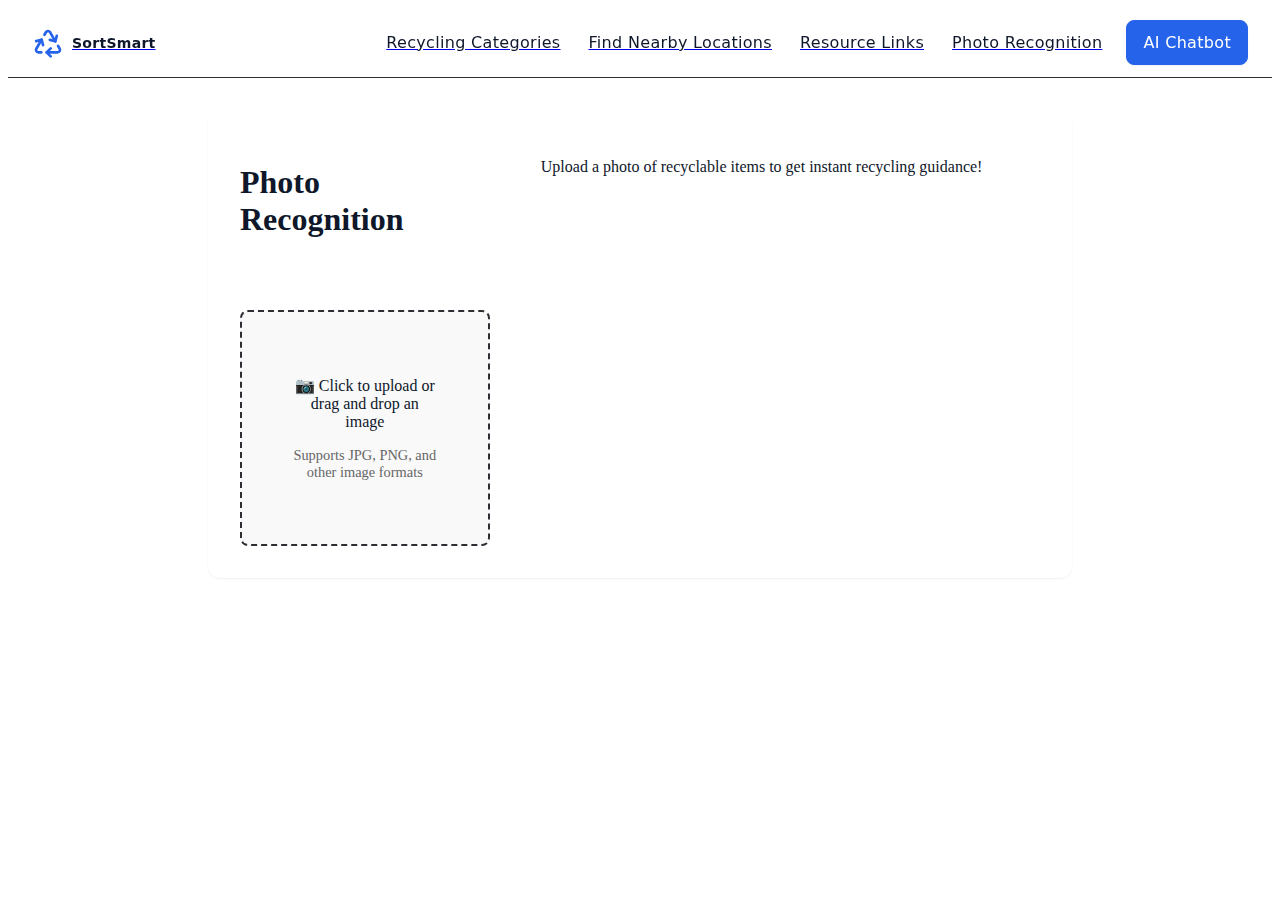
<file: frontend/photo-recognition.html>
<!DOCTYPE html>
<html lang="en">
  <head>
    <title>Photo Recognition — SortSmart</title>
    <meta property="og:title" content="Photo Recognition — SortSmart" />
    <meta name="viewport" content="width=device-width, initial-scale=1.0" />
    <meta charset="utf-8" />
    <link rel="stylesheet" href="./style.css" />
    <link href="./index.css" rel="stylesheet" />
    <style>
      .home-container1 {
        min-height: auto;
      }
      .photo-recognition-container {
        max-width: 800px;
        margin: 2rem auto;
        padding: 2rem;
      }
      .upload-area {
        border: 2px dashed var(--color-border, #ccc);
        border-radius: 8px;
        padding: 3rem;
        text-align: center;
        background: var(--color-surface-secondary, #f9f9f9);
        cursor: pointer;
        transition: all 0.3s ease;
      }
      .upload-area:hover {
        border-color: var(--color-primary, #007bff);
        background: var(--color-surface-hover, #f0f0f0);
      }
      .upload-area.dragover {
        border-color: var(--color-primary, #007bff);
        background: var(--color-primary-light, #e7f3ff);
      }
      .preview-image {
        max-width: 100%;
        max-height: 400px;
        border-radius: 8px;
        margin: 1rem 0;
      }
      .analysis-result {
        margin-top: 2rem;
        padding: 1.5rem;
        background: var(--color-surface-secondary, #f9f9f9);
        border-radius: 8px;
        white-space: pre-wrap;
        line-height: 1.6;
      }
      .loading {
        text-align: center;
        padding: 2rem;
      }
      .error {
        color: #dc3545;
        padding: 1rem;
        background: #f8d7da;
        border-radius: 4px;
        margin-top: 1rem;
      }
    </style>
  </head>
  <body>
    <div>
      <div class="home-container1">
        <navigation-wrapper class="navigation-wrapper">
          <div class="navigation-container1">
            <nav id="main-navigation" aria-label="Main navigation" class="navigation">
              <div class="navigation__container">
                <a href="index.html">
                  <div aria-label="SortSmart - Home" class="navigation__logo">
                    <svg xmlns="http://www.w3.org/2000/svg" width="32" height="32" viewBox="0 0 24 24" aria-hidden="true" class="navigation__logo-icon">
                      <g fill="none" stroke="currentColor" stroke-linecap="round" stroke-linejoin="round" stroke-width="2">
                        <path d="M7 19H4.815a1.83 1.83 0 0 1-1.57-.881a1.79 1.79 0 0 1-.004-1.784L7.196 9.5M11 19h8.203a1.83 1.83 0 0 0 1.556-.89a1.78 1.78 0 0 0 0-1.775l-1.226-2.12"></path>
                        <path d="m14 16l-3 3l3 3m-5.707-8.404L7.196 9.5L3.1 10.598m6.244-4.787l1.093-1.892A1.83 1.83 0 0 1 11.985 3a1.78 1.78 0 0 1 1.546.888l3.943 6.843"></path>
                        <path d="m13.378 9.633l4.096 1.098l1.097-4.096"></path>
                      </g>
                    </svg>
                    <span class="navigation__logo-text">SortSmart</span>
                  </div>
                </a>
                <button id="navigation-toggle" aria-expanded="false" aria-controls="navigation-menu" aria-label="Toggle navigation menu" class="navigation__toggle">
                  <svg xmlns="http://www.w3.org/2000/svg" width="24" height="24" viewBox="0 0 24 24" aria-hidden="true" class="navigation-navigationtoggle-icon1 navigation__toggle-icon--open">
                    <path fill="none" stroke="currentColor" stroke-linecap="round" stroke-linejoin="round" stroke-width="2" d="M4 5h16M4 12h16M4 19h16"></path>
                  </svg>
                  <svg xmlns="http://www.w3.org/2000/svg" width="24" height="24" viewBox="0 0 24 24" aria-hidden="true" class="navigation-navigationtoggle-icon2 navigation__toggle-icon--close">
                    <path fill="none" stroke="currentColor" stroke-linecap="round" stroke-linejoin="round" stroke-width="2" d="M6 6l12 12M6 18L18 6"></path>
                  </svg>
                </button>
                <div id="navigation-menu" class="navigation__menu">
                  <ul class="navigation__list">
                    <li class="navigation__item"><a href="categories.html"><div class="navigation__link"><span>Recycling Categories</span></div></a></li>
                    <li class="navigation__item"><a href="index.html#locations"><div class="navigation__link"><span>Find Nearby Locations</span></div></a></li>
                    <li class="navigation__item"><a href="resources.html"><div class="navigation__link"><span>Resource Links</span></div></a></li>
                    <li class="navigation__item"><a href="photo-recognition.html"><div class="navigation__link"><span>Photo Recognition</span></div></a></li>
                    <li class="navigation__item navigation__item--cta"><a href="chatbot.html"><div class="navigation__cta btn btn-primary"><span>AI Chatbot</span></div></a></li>
                  </ul>
                </div>
              </div>
            </nav>
            <div class="navigation-container2"><div class="navigation-container3"></div></div>
            <div class="navigation-container4">
              <div class="navigation-container5">
                <script defer data-name="navigation">
                  document.addEventListener('DOMContentLoaded', function() {
                    (function(){
                      const navigationToggle = document.getElementById("navigation-toggle");
                      const navigationMenu = document.getElementById("navigation-menu");
                      if (navigationToggle && navigationMenu) {
                        navigationToggle.addEventListener("click", function () {
                          const isExpanded = navigationToggle.getAttribute("aria-expanded") === "true";
                          navigationToggle.setAttribute("aria-expanded", !isExpanded);
                          navigationMenu.classList.toggle("navigation__menu--open");
                          document.body.style.overflow = !isExpanded ? "hidden" : "";
                        });
                      }
                    })();
                  });
                </script>
              </div>
            </div>
          </div>
        </navigation-wrapper>
        
        <div class="photo-recognition-container">
          <h1>Photo Recognition</h1>
          <p>Upload a photo of recyclable items to get instant recycling guidance!</p>
          
          <div class="upload-area" id="upload-area">
            <input type="file" id="file-input" accept="image/*" style="display: none;">
            <p>📷 Click to upload or drag and drop an image</p>
            <p style="font-size: 0.9rem; color: #666; margin-top: 0.5rem;">Supports JPG, PNG, and other image formats</p>
          </div>
          
          <div id="preview-container" style="display: none;">
            <img id="preview-image" class="preview-image" alt="Preview">
            <div style="margin-top: 1rem;">
              <button id="analyze-btn" class="btn btn-primary">Analyze Image</button>
              <button id="clear-btn" class="btn btn-outline" style="margin-left: 0.5rem;">Clear</button>
            </div>
          </div>
          
          <div id="loading" class="loading" style="display: none;">
            <p>🔍 Analyzing image...</p>
          </div>
          
          <div id="error" class="error" style="display: none;"></div>
          
          <div id="result" class="analysis-result" style="display: none;"></div>
        </div>
      </div>
    </div>
    
    <script>
      (function() {
        const uploadArea = document.getElementById('upload-area');
        const fileInput = document.getElementById('file-input');
        const previewContainer = document.getElementById('preview-container');
        const previewImage = document.getElementById('preview-image');
        const analyzeBtn = document.getElementById('analyze-btn');
        const clearBtn = document.getElementById('clear-btn');
        const loading = document.getElementById('loading');
        const error = document.getElementById('error');
        const result = document.getElementById('result');
        
        let currentFile = null;
        
        // Click to upload
        uploadArea.addEventListener('click', () => fileInput.click());
        
        // Drag and drop
        uploadArea.addEventListener('dragover', (e) => {
          e.preventDefault();
          uploadArea.classList.add('dragover');
        });
        
        uploadArea.addEventListener('dragleave', () => {
          uploadArea.classList.remove('dragover');
        });
        
        uploadArea.addEventListener('drop', (e) => {
          e.preventDefault();
          uploadArea.classList.remove('dragover');
          const files = e.dataTransfer.files;
          if (files.length > 0) {
            handleFile(files[0]);
          }
        });
        
        fileInput.addEventListener('change', (e) => {
          if (e.target.files.length > 0) {
            handleFile(e.target.files[0]);
          }
        });
        
        function handleFile(file) {
          if (!file.type.startsWith('image/')) {
            showError('Please select an image file.');
            return;
          }
          
          currentFile = file;
          const reader = new FileReader();
          reader.onload = (e) => {
            previewImage.src = e.target.result;
            previewContainer.style.display = 'block';
            uploadArea.style.display = 'none';
            hideError();
            hideResult();
          };
          reader.readAsDataURL(file);
        }
        
        analyzeBtn.addEventListener('click', async () => {
          if (!currentFile) return;
          
          loading.style.display = 'block';
          error.style.display = 'none';
          result.style.display = 'none';
          
          try {
            const formData = new FormData();
            formData.append('image', currentFile);
            
            const response = await fetch('/api/image_recognition', {
              method: 'POST',
              body: formData
            });
            
            const data = await response.json();
            
            if (!response.ok) {
              throw new Error(data.error || 'Failed to analyze image');
            }
            
            if (data.analysis) {
              result.textContent = data.analysis;
              result.style.display = 'block';
            } else {
              throw new Error('No analysis result received');
            }
          } catch (err) {
            showError(err.message || 'Failed to analyze image. Please try again.');
          } finally {
            loading.style.display = 'none';
          }
        });
        
        clearBtn.addEventListener('click', () => {
          currentFile = null;
          fileInput.value = '';
          previewContainer.style.display = 'none';
          uploadArea.style.display = 'block';
          hideError();
          hideResult();
        });
        
        function showError(message) {
          error.textContent = message;
          error.style.display = 'block';
        }
        
        function hideError() {
          error.style.display = 'none';
        }
        
        function hideResult() {
          result.style.display = 'none';
        }
      })();
    </script>
  </body>
</html>
</file>
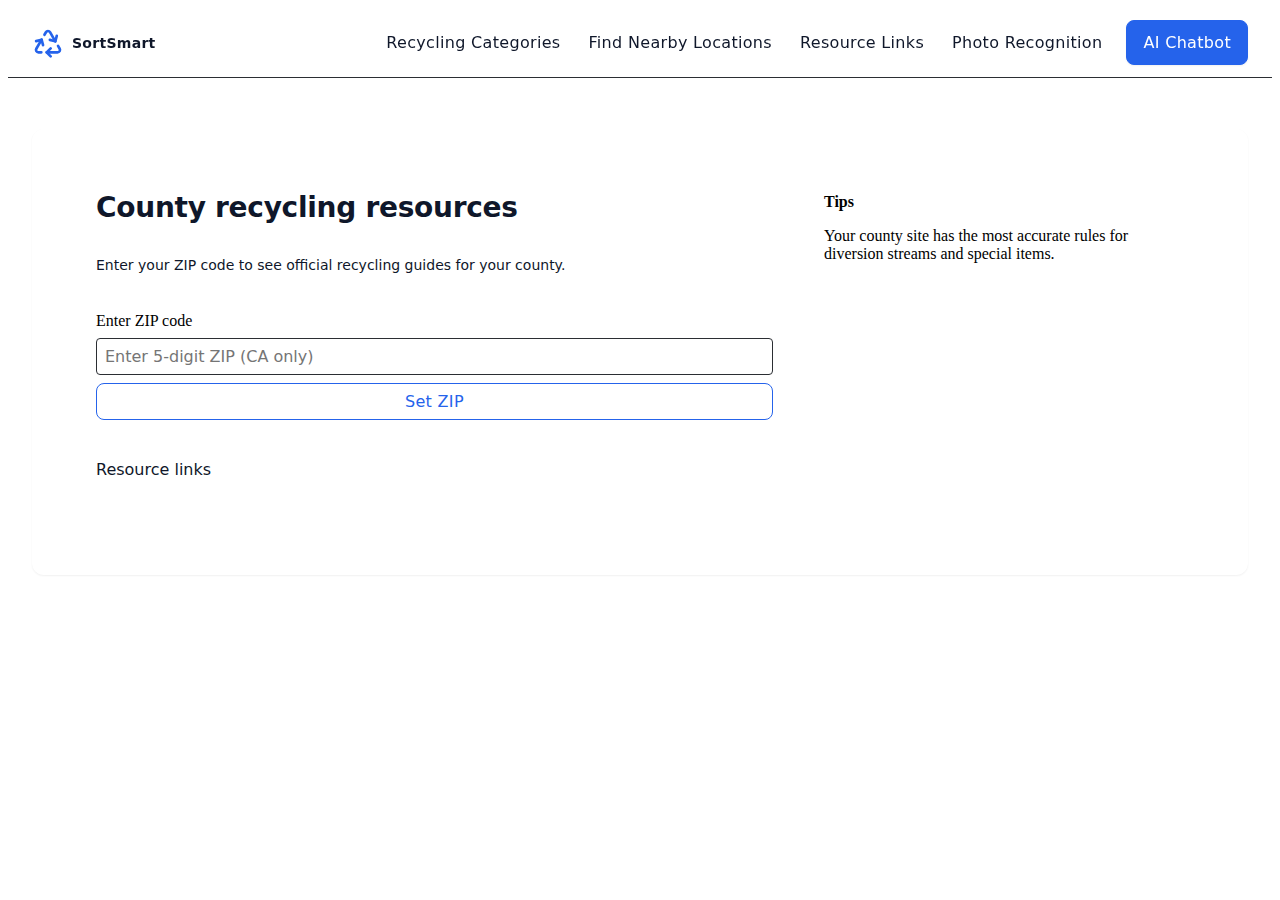
<file: frontend/resources.html>
<!DOCTYPE html>
<html lang="en">
  <head>
    <title>Resources — SortSmart</title>
    <meta property="og:title" content="Resources — SortSmart" />
    <meta name="viewport" content="width=device-width, initial-scale=1.0" />
    <meta charset="utf-8" />
    <meta property="twitter:card" content="summary_large_image" />
    <link rel="stylesheet" href="./style.css" />
    <link href="./index.css" rel="stylesheet" />
    <style>
        .home-container1 {
          min-height: auto;
        }
        .navigation__container a,
        .navigation__link,
        .navigation__logo,
        .navigation__logo-text {
          text-decoration: none !important;
        }
        .resources-content h1,
        .resources-content h2 {
          text-decoration: none;
        }
    </style>
  </head>
  <body>
    <div>
      <div class="home-container1">
        <navigation-wrapper class="navigation-wrapper">
          <div class="navigation-container1">
            <nav id="main-navigation" aria-label="Main navigation" class="navigation">
              <div class="navigation__container">
                <a href="index.html">
                  <div aria-label="SortSmart - Home" class="navigation__logo">
                    <svg xmlns="http://www.w3.org/2000/svg" width="32" height="32"
                         viewBox="0 0 24 24" aria-hidden="true" class="navigation__logo-icon">
                      <g fill="none" stroke="currentColor" stroke-linecap="round" stroke-linejoin="round" stroke-width="2">
                        <path d="M7 19H4.815a1.83 1.83 0 0 1-1.57-.881a1.79 1.79 0 0 1-.004-1.784L7.196 9.5M11 19h8.203a1.83 1.83 0 0 0 1.556-.89a1.78 1.78 0 0 0 0-1.775l-1.226-2.12"></path>
                        <path d="m14 16l-3 3l3 3m-5.707-8.404L7.196 9.5L3.1 10.598m6.244-4.787l1.093-1.892A1.83 1.83 0 0 1 11.985 3a1.78 1.78 0 0 1 1.546.888l3.943 6.843"></path>
                        <path d="m13.378 9.633l4.096 1.098l1.097-4.096"></path>
                      </g>
                    </svg>
                    <span class="navigation__logo-text">SortSmart</span>
                  </div>
                </a>
                <button
                  id="navigation-toggle"
                  aria-expanded="false"
                  aria-controls="navigation-menu"
                  aria-label="Toggle navigation menu"
                  class="navigation__toggle"
                >
                  <svg
                    xmlns="http://www.w3.org/2000/svg"
                    width="24"
                    height="24"
                    viewBox="0 0 24 24"
                    aria-hidden="true"
                    class="navigation-navigationtoggle-icon1 navigation__toggle-icon--open"
                  >
                    <path
                      fill="none"
                      stroke="currentColor"
                      stroke-linecap="round"
                      stroke-linejoin="round"
                      stroke-width="2"
                      d="M4 5h16M4 12h16M4 19h16"
                    ></path>
                  </svg>
                  <svg
                    xmlns="http://www.w3.org/2000/svg"
                    width="24"
                    height="24"
                    viewBox="0 0 24 24"
                    aria-hidden="true"
                    class="navigation-navigationtoggle-icon2 navigation__toggle-icon--close"
                  >
                    <path
                      fill="none"
                      stroke="currentColor"
                      stroke-linecap="round"
                      stroke-linejoin="round"
                      stroke-width="2"
                      d="M6 6l12 12M6 18L18 6"
                    ></path>
                  </svg>
                </button>
                <div id="navigation-menu" class="navigation__menu">
                  <ul class="navigation__list">
                    <li class="navigation__item">
                      <a href="categories.html">
                        <div class="navigation__link"><span>Recycling Categories</span></div>
                      </a>
                    </li>
                    <li class="navigation__item">
                      <a href="index.html">
                        <div class="navigation__link"><span>Find Nearby Locations</span></div>
                      </a>
                    </li>
                    <li class="navigation__item">
                      <a href="resources.html">
                        <div class="navigation__link"><span>Resource Links</span></div>
                      </a>
                    </li>
                    <li class="navigation__item">
                      <a href="photo-recognition.html">
                        <div class="navigation__link"><span>Photo Recognition</span></div>
                      </a>
                    </li>
                    <li class="navigation__item navigation__item--cta">
                      <a href="chatbot.html">
                        <div class="navigation__cta btn btn-primary"><span>AI Chatbot</span></div>
                      </a>
                    </li>
                  </ul>
                </div>
              </div>
            </nav>
            <div class="navigation-container2">
              <div class="navigation-container3">
                <style>
                  @media (prefers-reduced-motion: reduce) {
                    .navigation, .navigation__logo, .navigation__toggle, .navigation__link, .navigation__menu, .navigation__toggle-icon, .navigation__logo-icon {
                      transition: none;
                    }
                    .navigation__link::after { transition: none; }
                  }
                </style>
              </div>
            </div>
            <div class="navigation-container4">
              <div class="navigation-container5">
                <script defer data-name="navigation">
                  document.addEventListener('DOMContentLoaded', function() {
                    (function(){
                      const navigationToggle = document.getElementById("navigation-toggle");
                      const navigationMenu = document.getElementById("navigation-menu");
                      const navigation = document.getElementById("main-navigation");

                      if (navigationToggle && navigationMenu) {
                        navigationToggle.addEventListener("click", function () {
                          const isExpanded = navigationToggle.getAttribute("aria-expanded") === "true";
                          navigationToggle.setAttribute("aria-expanded", !isExpanded);
                          navigationMenu.classList.toggle("navigation__menu--open");
                          document.body.style.overflow = !isExpanded ? "hidden" : "";
                        });

                        // Backdrop click closes
                        navigationMenu.addEventListener("click", function (e) {
                          if (e.target === navigationMenu && navigationMenu.classList.contains("navigation__menu--open")) {
                            navigationToggle.setAttribute("aria-expanded", "false");
                            navigationMenu.classList.remove("navigation__menu--open");
                            document.body.style.overflow = "";
                          }
                        });

                        // Link click closes on mobile
                        const navigationLinks = navigationMenu.querySelectorAll(".navigation__link");
                        navigationLinks.forEach(function (link) {
                          link.addEventListener("click", function () {
                            if (window.innerWidth <= 991) {
                              navigationToggle.setAttribute("aria-expanded", "false");
                              navigationMenu.classList.remove("navigation__menu--open");
                              document.body.style.overflow = "";
                            }
                          });
                        });

                        // Reset on resize
                        let resizeTimer;
                        window.addEventListener("resize", function () {
                          clearTimeout(resizeTimer);
                          resizeTimer = setTimeout(function () {
                            if (window.innerWidth > 991) {
                              navigationToggle.setAttribute("aria-expanded", "false");
                              navigationMenu.classList.remove("navigation__menu--open");
                              document.body.style.overflow = "";
                            }
                          }, 250);
                        });
                      }

                      // Scroll enhancement
                      window.addEventListener("scroll", function () {
                        const currentScroll = window.pageYOffset;
                        if (currentScroll > 50) {
                          navigation.classList.add("navigation--scrolled");
                        } else {
                          navigation.classList.remove("navigation--scrolled");
                        }
                      });

                      // Escape closes
                      document.addEventListener("keydown", function (e) {
                        if (e.key === "Escape" && navigationMenu.classList.contains("navigation__menu--open")) {
                          navigationToggle.setAttribute("aria-expanded", "false");
                          navigationMenu.classList.remove("navigation__menu--open");
                          document.body.style.overflow = "";
                          navigationToggle.focus();
                        }
                      });
                    })();
                  });
                </script>
              </div>
            </div>
          </div>
        </navigation-wrapper>
      </div>
    </div>

    <main class="resources-section" style="max-width: var(--content-max-width);">
      <div class="resources-container">
        <section class="resources-content">
          <h1>County recycling resources</h1>
          <p class="lead">Enter your ZIP code to see official recycling guides for your county.</p>

          <form id="zip-form" class="lookup-form" style="margin: .25rem 0 0.5rem;">
            <label for="zip-input" class="sr-only">Enter ZIP code</label>
            <input
              id="zip-input"
              name="zip"
              inputmode="numeric"
              pattern="[0-9]{5}"
              maxlength="5"
              placeholder="Enter 5-digit ZIP (CA only)"
              aria-label="Enter 5-digit ZIP code"
            />
            <button type="submit" class="btn btn-outline btn-sm">Set ZIP</button>
            <span id="jurisdiction-badge" class="badge" style="display:none; color:#000;"></span>
            <button id="clear-jurisdiction" type="button" class="btn btn-link btn-sm" style="display:none;">Clear</button>
          </form>

          <div id="results" class="content-block">
            <h2>Resource links</h2>
            <ul id="resource-list" style="list-style: none; padding: 0; margin-top: .5rem;"></ul>
          </div>
        </section>

        <aside class="action-panel">
          <div class="card">
            <div class="card-header">
              <strong>Tips</strong>
            </div>
            <div class="card-body">
              <p>Your county site has the most accurate rules for diversion streams and special items.</p>
            </div>
          </div>
        </aside>
      </div>
    </main>

    <script>
      (function() {
        const navigationToggle = document.getElementById("navigation-toggle");
        const navigationMenu = document.getElementById("navigation-menu");
        if (navigationToggle && navigationMenu) {
          navigationToggle.addEventListener("click", function () {
            const isExpanded = navigationToggle.getAttribute("aria-expanded") === "true";
            navigationToggle.setAttribute("aria-expanded", !isExpanded);
            navigationMenu.classList.toggle("navigation__menu--open");
            document.body.style.overflow = !isExpanded ? "hidden" : "";
          });
        }

        const ZIP_STORAGE_KEY = 'sortsmart.jurisdiction';
        const zipForm = document.getElementById('zip-form');
        const zipInput = document.getElementById('zip-input');
        const badge = document.getElementById('jurisdiction-badge');
        const clearBtn = document.getElementById('clear-jurisdiction');
        const list = document.getElementById('resource-list');

        function ensureCountySuffix(name) {
          if (!name) return name;
          const t = String(name).trim();
          return /\bcounty$/i.test(t) ? t : t + ' County';
        }
        function getStoredJurisdiction() {
          try { return JSON.parse(localStorage.getItem(ZIP_STORAGE_KEY) || 'null'); }
          catch { return null; }
        }
        function setStoredJurisdiction(obj) {
          localStorage.setItem(ZIP_STORAGE_KEY, JSON.stringify(obj));
        }
        function clearStoredJurisdiction() {
          localStorage.removeItem(ZIP_STORAGE_KEY);
        }
        function renderBadge(j) {
          const baseName = j && (j.county_name || j.jurisdiction_name);
          const name = baseName ? ensureCountySuffix(baseName) : null;
          if (name) {
            badge.style.display = '';
            clearBtn.style.display = '';
            badge.textContent = name + ' (' + (j.zip5 || '') + ')';
          } else {
            badge.style.display = 'none';
            clearBtn.style.display = 'none';
            badge.textContent = '';
          }
        }

        async function loadResourcesByZip(zip) {
          const res = await fetch('/api/resource_links?zip=' + encodeURIComponent(zip));
          if (!res.ok) {
            const err = await res.json().catch(() => ({}));
            throw new Error(err.error || 'Failed to load resources');
          }
          return res.json();
        }
        async function loadResourcesByCounty(j) {
          const name = ensureCountySuffix(j.county_name || j.jurisdiction_name);
          const res = await fetch('/api/resource_links?county_name=' + encodeURIComponent(name) + '&state=' + encodeURIComponent(j.state || 'CA'));
          if (!res.ok) throw new Error('Failed to load resources');
          return res.json();
        }
        function renderResources(rows) {
          list.innerHTML = '';
          if (!rows || !rows.length) {
            list.innerHTML = '<li style="padding:.5rem 0; color: var(--color-on-surface-secondary);">No resources found.</li>';
            return;
          }
          rows.forEach(r => {
            const li = document.createElement('li');
            li.style.padding = '.5rem 0';
            li.style.borderBottom = '1px solid var(--color-border)';
            const title = r[1] || r.title;
            const url = r[2] || r.url;
            li.innerHTML = `<a href="${url}" target="_blank" rel="noopener" class="link">${title}</a>`;
            list.appendChild(li);
          });
        }

        // Init from saved county
        const initJ = getStoredJurisdiction();
        if (initJ) {
          renderBadge(initJ);
          loadResourcesByCounty(initJ).then(renderResources).catch(() => renderResources([]));
        }

        // ZIP submit
        zipForm.addEventListener('submit', async (e) => {
          e.preventDefault();
          const zip = (zipInput.value || '').trim();
          if (!/^[0-9]{5}$/.test(zip)) {
            alert('Please enter a valid 5-digit ZIP.');
            return;
          }
          try {
            // Resolve and store county/state
            const zr = await fetch('/api/zip_lookup?zip=' + encodeURIComponent(zip));
            if (!zr.ok) {
              const err = await zr.json().catch(() => ({}));
              throw new Error(err.error || 'ZIP not found');
            }
            const j = await zr.json();
            if (j.county_name) j.county_name = ensureCountySuffix(j.county_name);
            if (j.jurisdiction_name) j.jurisdiction_name = ensureCountySuffix(j.jurisdiction_name);
            setStoredJurisdiction(j);
            renderBadge(j);

            // Load resources
            const data = await loadResourcesByZip(zip);
            renderResources(data);
          } catch (err) {
            alert(err.message || 'Failed to look up ZIP.');
          }
        });

        clearBtn.addEventListener('click', () => {
          clearStoredJurisdiction();
          renderBadge(null);
          list.innerHTML = '<li style="padding:.5rem 0; color: var(--color-on-surface-secondary);">Enter a ZIP to see resources.</li>';
        });
      })();
    </script>
  </body>
</html>
</file>
<file: frontend/style.css>
:root {
  --spacing-lg: 1rem;
  --spacing-md: 0.75rem;
  --spacing-sm: 0.5rem;
  --spacing-xl: 1.5rem;
  --spacing-xs: 0.25rem;
  --color-scrim: color-mix(in srgb, #0f172a 40%, transparent 60%);
  --section-gap: clamp(2rem, 4vw, 5rem);
  --spacing-2xl: 2rem;
  --spacing-3xl: 3rem;
  --spacing-4xl: 4rem;
  --color-accent: #f59e0b;
  --color-border: color-mix(in srgb, var(--color-neutral) 40%, #000 60%);
  --font-size-h1: 2.25rem;
  --font-size-h2: 1.75rem;
  --font-size-h3: 1.25rem;
  --font-size-h4: 1rem;
  --font-size-h5: 0.875rem;
  --font-size-h6: 0.75rem;
  --color-neutral: #6b7280;
  --color-outline: color-mix(in srgb, var(--color-primary) 24%, #000 76%);
  --color-overlay: color-mix(in srgb, #0f172a 8%, transparent 92%);
  --color-primary: #2563eb;
  --color-surface: #ffffff;
  --font-size-base: 1rem;
  --line-height-h1: 1.05;
  --line-height-h2: 1.1;
  --line-height-h3: 1.2;
  --line-height-h4: 1.3;
  --line-height-h5: 1.4;
  --line-height-h6: 1.4;
  --shadow-level-1: 0 1px 2px rgba(0, 0, 0, 0.06);
  --shadow-level-2: 0 4px 12px rgba(0, 0, 0, 0.1);
  --shadow-level-3: 0 12px 32px rgba(0, 0, 0, 0.18);
  --color-accent-10: color-mix(in srgb, #f59e0b 10%, white 90%);
  --color-accent-90: color-mix(in srgb, #f59e0b 90%, black 10%);
  --color-backplate: color-mix(in srgb, #0f172a 6%, #ffffff 94%);
  --color-secondary: #059669;
  --border-radius-lg: 12px;
  --border-radius-md: 8px;
  --border-radius-sm: 4px;
  --border-radius-xl: 16px;
  --color-neutral-90: color-mix(in srgb, #6b7280 90%, black 10%);
  --color-on-primary: #ffffff;
  --color-on-surface: #0f172a;
  --color-primary-10: color-mix(in srgb, #2563eb 10%, white 90%);
  --color-primary-90: color-mix(in srgb, #2563eb 90%, black 10%);
  --font-family-body: "Inter", system-ui, -apple-system, "Segoe UI", Roboto,
      "Helvetica Neue", Arial;
  --line-height-base: 1.6;
  --content-max-width: 76rem;
  --letter-spacing-h1: -0.02em;
  --letter-spacing-h2: -0.01em;
  --letter-spacing-h3: 0em;
  --letter-spacing-h4: 0.01em;
  --letter-spacing-h5: 0.02em;
  --letter-spacing-h6: 0.04em;
  --border-radius-full: 9999px;
  --border-radius-none: 0px;
  --color-secondary-10: color-mix(in srgb, #059669 10%, white 90%);
  --color-secondary-90: color-mix(in srgb, #059669 90%, black 10%);
  --font-weight-medium: 500;
  --font-family-heading: "Red Hat Display", system-ui, -apple-system,
      "Segoe UI", Roboto, "Helvetica Neue", Arial;
  --font-weight-regular: 400;
  --letter-spacing-base: 0.02em;
  --dl-layout-size-large: 144px;
  --dl-layout-size-small: 48px;
  --dl-layout-space-unit: 16px;
  --font-weight-semibold: 600;
  --dl-layout-size-medium: 96px;
  --dl-layout-size-xlarge: 192px;
  --dl-layout-size-xsmall: 16px;
  --color-surface-elevated: color-mix(in srgb, #ffffff 94%, #6b7280 6%);
  --dl-color-theme-accent1: #FFFFFF;
  --dl-color-theme-accent2: #F5D1B0;
  --dl-layout-radius-round: 50%;
  --dl-layout-size-xxlarge: 288px;
  --animation-curve-primary: cubic-bezier(0.2, 0.8, 0.2, 1);
  --animation-duration-fast: 120ms;
  --animation-duration-slow: 280ms;
  --dl-color-theme-primary1: #BF4408;
  --dl-color-theme-primary2: #E65103;
  --dl-layout-size-maxwidth: 1400px;
  --dl-layout-radius-radius2: 2px;
  --dl-layout-radius-radius4: 4px;
  --dl-layout-radius-radius8: 8px;
  --dl-layout-space-halfunit: 8px;
  --dl-layout-space-sixunits: 96px;
  --dl-layout-space-twounits: 32px;
  --dl-color-theme-secondary1: #FFFFFF;
  --dl-color-theme-secondary2: #FBF1EB;
  --dl-layout-space-fiveunits: 80px;
  --dl-layout-space-fourunits: 64px;
  --color-on-surface-secondary: #374151;
  --dl-layout-space-threeunits: 48px;
  --animation-duration-standard: 200ms;
  --dl-color-theme-neutral-dark: #191818;
  --dl-layout-radius-cardradius: 8px;
  --dl-color-theme-neutral-light: #FBFAF9;
  --dl-layout-radius-imageradius: 8px;
  --dl-layout-radius-inputradius: 24px;
  --dl-layout-radius-buttonradius: 24px;
  --dl-layout-space-oneandhalfunits: 24px;
}
 
.button {
  color: var(--dl-color-theme-neutral-dark);
  display: inline-block;
  padding: 0.5rem 1rem;
  border-color: var(--dl-color-theme-neutral-dark);
  border-width: 1px;
  border-radius: 4px;
  background-color: var(--dl-color-theme-neutral-light);
}
 
.input {
  color: var(--dl-color-theme-neutral-dark);
  cursor: auto;
  padding: 0.5rem 1rem;
  border-color: var(--dl-color-theme-neutral-dark);
  border-width: 1px;
  border-radius: 4px;
  background-color: var(--dl-color-theme-neutral-light);
}
 
.textarea {
  color: var(--dl-color-theme-neutral-dark);
  cursor: auto;
  padding: 0.5rem;
  border-color: var(--dl-color-theme-neutral-dark);
  border-width: 1px;
  border-radius: 4px;
  background-color: var(--dl-color-theme-neutral-light);
}
 
.list {
  width: 100%;
  margin: 1em 0px 1em 0px;
  display: block;
  padding: 0px 0px 0px 1.5rem;
  list-style-type: none;
  list-style-position: outside;
}
 
.list-item {
  display: list-item;
}
 
.teleport-show {
  display: flex !important;
  transform: none !important;
}
 
.thq-input {
  color: var(--dl-color-theme-neutral-dark);
  cursor: auto;
  outline: none;
  padding: 0.5rem 1rem;
  align-self: stretch;
  text-align: center;
  border-color: var(--dl-color-theme-neutral-dark);
  border-width: 1px;
  border-radius: var(--dl-layout-radius-inputradius);
  background-color: var(--dl-color-theme-neutral-light);
}
 
.thq-input:focus {
  outline: 1px solid var(--dl-color-theme-primary1);
}
 
.thq-button-filled {
  gap: var(--dl-layout-space-halfunit);
  fill: var(--dl-color-theme-secondary1);
  color: var(--dl-color-theme-secondary1);
  cursor: pointer;
  display: flex;
  transition: 0.3s;
  align-items: center;
  font-weight: bold;
  padding-top: var(--dl-layout-space-halfunit);
  white-space: nowrap;
  border-color: var(--dl-color-theme-primary1);
  border-width: 1px;
  padding-left: var(--dl-layout-space-oneandhalfunits);
  border-radius: var(--dl-layout-radius-buttonradius);
  padding-right: var(--dl-layout-space-oneandhalfunits);
  padding-bottom: var(--dl-layout-space-halfunit);
  justify-content: center;
  background-color: var(--dl-color-theme-primary1);
}
 
.thq-button-filled:hover {
  fill: var(--dl-color-theme-secondary2);
  color: var(--dl-color-theme-secondary2);
  border-color: var(--dl-color-theme-primary2);
  background-color: var(--dl-color-theme-primary2);
}
 
.thq-button-outline {
  gap: var(--dl-layout-space-halfunit);
  fill: var(--dl-color-theme-primary1);
  color: var(--dl-color-theme-primary1);
  border: 1px solid;
  cursor: pointer;
  display: flex;
  transition: 0.3s;
  align-items: center;
  font-weight: bold;
  padding-top: var(--dl-layout-space-halfunit);
  white-space: nowrap;
  border-color: var(--dl-color-theme-primary1);
  padding-left: var(--dl-layout-space-oneandhalfunits);
  border-radius: var(--dl-layout-radius-buttonradius);
  padding-right: var(--dl-layout-space-oneandhalfunits);
  padding-bottom: var(--dl-layout-space-halfunit);
  justify-content: center;
}
 
.thq-button-outline:hover {
  fill: var(--dl-color-theme-secondary2);
  color: var(--dl-color-theme-secondary2);
  border-color: var(--dl-color-theme-primary2);
  background-color: var(--dl-color-theme-primary2);
}
 
.thq-button-flat {
  gap: var(--dl-layout-space-halfunit);
  fill: var(--dl-color-theme-primary1);
  color: var(--dl-color-theme-primary1);
  cursor: pointer;
  display: flex;
  transition: 0.3s;
  align-items: center;
  font-weight: bold;
  padding-top: var(--dl-layout-space-halfunit);
  white-space: nowrap;
  border-color: transparent;
  border-width: 1px;
  padding-left: var(--dl-layout-space-oneandhalfunits);
  border-radius: var(--dl-layout-radius-buttonradius);
  padding-right: var(--dl-layout-space-oneandhalfunits);
  padding-bottom: var(--dl-layout-space-halfunit);
  justify-content: center;
}
 
.thq-button-flat:hover {
  fill: var(--dl-color-theme-secondary1);
  color: var(--dl-color-theme-secondary1);
  border-color: var(--dl-color-theme-primary2);
  background-color: var(--dl-color-theme-primary2);
}
 
.thq-heading-1 {
  font-size: 48px;
  font-family: STIX Two Text;
  font-weight: 700;
  line-height: 1.5;
}
 
.thq-heading-2 {
  font-size: 35px;
  font-family: STIX Two Text;
  font-weight: 600;
  line-height: 1.5;
}
 
.thq-heading-3 {
  font-size: 26px;
  font-family: STIX Two Text;
  font-weight: 600;
  line-height: 1.5;
}
 
.thq-body-large {
  font-size: 18px;
  font-family: Noto Sans;
  line-height: 1.5;
}
 
.thq-body-small {
  font-size: 16px;
  font-family: Noto Sans;
  line-height: 1.5;
}
 
.thq-team-image-round {
  width: 80px;
  height: 80px;
  object-fit: cover;
  border-radius: 50%;
}
 
.thq-section-padding {
  width: 100%;
  display: flex;
  padding: var(--dl-layout-space-fiveunits);
  position: relative;
  align-items: center;
  flex-direction: column;
}
 
.thq-section-max-width {
  width: 100%;
  max-width: var(--dl-layout-size-maxwidth);
}
 
.thq-img-ratio-1-1 {
  width: 100%;
  object-fit: cover;
  aspect-ratio: 1/1;
  border-radius: var(--dl-layout-radius-imageradius);
}
 
.thq-img-ratio-16-9 {
  width: 100%;
  object-fit: cover;
  aspect-ratio: 16/9;
  border-radius: var(--dl-layout-radius-imageradius);
}
 
.thq-img-ratio-4-3 {
  width: 100%;
  object-fit: cover;
  aspect-ratio: 4/3;
  border-radius: var(--dl-layout-radius-imageradius);
}
 
.thq-img-ratio-4-6 {
  width: 100%;
  object-fit: cover;
  aspect-ratio: 4/6;
  border-radius: var(--dl-layout-radius-imageradius);
}
 
.thq-img-round {
  width: 100%;
  border-radius: var(--dl-layout-radius-round);
}
 
.thq-flex-column {
  gap: var(--dl-layout-space-twounits);
  display: flex;
  overflow: hidden;
  position: relative;
  align-items: center;
  flex-direction: column;
}
 
.thq-flex-row {
  gap: var(--dl-layout-space-twounits);
  display: flex;
  overflow: hidden;
  position: relative;
  align-items: center;
}
 
.thq-grid-6 {
  display: grid;
  grid-gap: var(--dl-layout-space-twounits);
  grid-template-columns: 1fr 1fr 1fr 1fr 1fr 1fr;
}
 
.thq-grid-5 {
  display: grid;
  grid-gap: var(--dl-layout-space-twounits);
  grid-template-columns: 1fr 1fr 1fr 1fr 1fr;
}
 
.thq-card {
  gap: var(--dl-layout-space-oneandhalfunits);
  display: flex;
  padding: var(--dl-layout-space-twounits);
  align-items: stretch;
  border-radius: var(--dl-layout-radius-cardradius);
  flex-direction: column;
}
 
.thq-box-shadow {
  box-shadow: 0px 0px 5px -2px var(--dl-color-theme-neutral-dark);
}
 
.thq-grid-3 {
  display: grid;
  grid-gap: var(--dl-layout-space-twounits);
  grid-template-columns: 1fr 1fr 1fr;
}
 
.thq-grid-4 {
  display: grid;
  grid-gap: var(--dl-layout-space-twounits);
  grid-template-columns: 1fr 1fr 1fr 1fr;
}
 
.thq-grid-2 {
  width: 100%;
  display: grid;
  grid-gap: var(--dl-layout-space-twounits);
  grid-template-columns: 1fr 1fr;
}
 
.thq-checkbox {
  width: var(--dl-layout-size-xsmall);
  height: var(--dl-layout-size-xsmall);
}
 
.thq-select {
  cursor: pointer;
  appearance: none;
  padding-top: var(--dl-layout-space-halfunit);
  padding-left: var(--dl-layout-space-unit);
  border-radius: var(--dl-layout-radius-inputradius);
  padding-right: var(--dl-layout-space-twounits);
  padding-bottom: var(--dl-layout-space-halfunit);
  background-color: var(--dl-color-theme-neutral-light);
  background-image: url('data:image/svg+xml;charset=US-ASCII,%3Csvg width%3D%2220%22 height%3D%2220%22 xmlns%3D%22http%3A//www.w3.org/2000/svg%22 viewBox%3D%220 0 20 20%22 fill%3D%22%23000%22%3E%3Cpath d%3D%22M4.293 7.293a1 1 0 011.414 0L10 11.586l4.293-4.293a1 1 0 111.414 1.414l-5 5a1 1 0 01-1.414 0l-5-5a1 1 0 010-1.414z%22/%3E%3C/svg%3E');
  background-repeat: no-repeat;
  background-position: right 8px center;
}
 
.thq-divider-horizontal {
  width: 100%;
  height: 1px;
  background-color: var(--dl-color-theme-neutral-dark);
}
 
.thq-icon-small {
  width: 24px;
  height: 24px;
}
 
.thq-button-icon {
  fill: var(--dl-color-theme-secondary1);
  padding: 3px;
  transition: 0.3s;
  border-radius: var(--dl-layout-radius-round);
}
 
.thq-button-icon:hover {
  fill: var(--dl-color-theme-secondary2);
}
 
.thq-icon-medium {
  width: var(--dl-layout-size-small);
  height: var(--dl-layout-size-small);
}
 
.thq-icon-x-small {
  width: var(--dl-layout-size-xsmall);
  height: var(--dl-layout-size-xsmall);
}
 
.thq-link {
  cursor: pointer;
  display: inline-block;
  overflow: hidden;
  background: linear-gradient(to right, var(--dl-color-theme-primary1) 50%, var(--dl-color-theme-neutral-dark) 50%);
  transition: background-position 300ms ease;
  font-weight: 600;
  background-clip: text;
  background-size: 200% 100%;
  background-position: 100%;
  -webkit-text-fill-color: transparent;
}
 
.thq-link:hover {
  background-position: 0 100%;
}
 
.thq-grid-auto-300 {
  display: grid;
  grid-gap: var(--dl-layout-space-oneandhalfunits);
  grid-template-columns: repeat(auto-fit, minmax(300px, 1fr));
}
 
.thq-animated-group-vertical-reverse {
  gap: var(--dl-layout-space-unit);
  width: 100%;
  display: flex;
  animation: scroll-y 20s linear infinite;
  align-items: flex-start;
  flex-direction: column;
  justify-content: space-around;
  animation-direction: reverse;
}
 
.thq-animated-group-horizontal-reverse {
  gap: var(--dl-layout-space-unit);
  display: flex;
  animation: scroll-x 20s linear infinite;
  min-width: 100%;
  align-items: center;
  flex-shrink: 0;
  justify-content: space-around;
  animation-direction: reverse;
}
 
.thq-animated-group-vertical {
  gap: var(--dl-layout-space-unit);
  width: 100%;
  display: flex;
  animation: scroll-y 20s linear infinite;
  align-items: flex-start;
  flex-direction: column;
  justify-content: space-around;
}
 
.thq-animated-group-horizontal {
  gap: var(--dl-layout-space-unit);
  display: flex;
  animation: scroll-x 20s linear infinite;
  min-width: 100%;
  align-items: center;
  flex-shrink: 0;
  justify-content: space-around;
}
 
.thq-animated-group-container-vertical {
  gap: var(--dl-layout-space-unit);
  display: flex;
  overflow: hidden;
  flex-direction: column;
}
 
.thq-animated-group-container-horizontal {
  gap: var(--dl-layout-space-unit);
  display: flex;
  overflow: hidden;
}
 
.thq-mask-image-vertical {
  mask-image: linear-gradient(to bottom, transparent, black 1%, black 99%, transparent);
}
 
.thq-mask-image-horizontal {
  mask-image: linear-gradient(to right, transparent, black 1%, black 99%, transparent);
}
 
.thq-img-scale {
  transition: 0.3s;
}
 
.thq-img-scale:hover {
  scale: 1.05;
}
 
.thq-animated-card-bg-1 {
  width: 100%;
  height: 100%;
  transition: transform 0.3s;
  border-radius: var(--dl-layout-radius-cardradius);
  background-color: var(--dl-color-theme-accent1);
}
 
.thq-animated-card-bg-2 {
  transition: transform 0.3s;
  border-radius: var(--dl-layout-radius-cardradius);
  background-color: var(--dl-color-theme-accent2);
}
 
.thq-button-animated {
  outline: none;
  z-index: 1;
  overflow: hidden;
  position: relative;
  border-width: 2px;
}
 
.thq-input::placeholder {
  text-align: center;
  vertical-align: middle;
}
 
.thq-animated-group-container-vertical:hover div {
  animation-play-state: paused;
}
 
.thq-animated-group-container-horizontal:hover div {
  animation-play-state: paused;
}
 
.thq-animated-card-bg-2:has([data-animated="true"]:hover) {
  transform: translate3d(0px, 0px, 0px) scale3d(1, 1, 1) rotateX(0deg) rotateY(0deg) rotateZ(3deg) skew(0deg, 0deg);
}
 
.thq-animated-card-bg-1:has([data-animated="true"]:hover) {
  transform: translate3d(0px, 0px, 0px) scale3d(1, 1, 1) rotateX(0deg) rotateY(0deg) rotateZ(-6deg) skew(0deg, 0deg);
}
 
.thq-button-animated:before {
  top: 0;
  left: -20%;
  color: var(--dl-color-theme-neutral-light);
  width: 200%;
  height: 101%;
  content: "";
  z-index: 1;
  position: absolute;
  transform: scaleX(0);
  transition: transform 0.5s;
  border-radius: var(--dl-layout-radius-buttonradius);
  background-color: var(--dl-color-theme-neutral-dark);
  transform-origin: 0 0;
  transition-timing-function: cubic-bezier(0.5, 1.6, 0.4, 0.7);
}
 
.thq-button-animated:hover::before {
  color: var(--dl-color-theme-neutral-light);
  z-index: -1;
  transform: scaleX(1);
}
 
.btn {
  gap: var(--spacing-xs);
  color: var(--color-on-surface);
  border: 1px solid var(--color-border);
  cursor: pointer;
  display: inline-flex;
  padding: var(--spacing-md) var(--spacing-lg);
  font-size: var(--font-size-base);
  box-shadow: var(--shadow-level-1);
  transition: all var(--animation-duration-fast)
      var(--animation-curve-primary);
  align-items: center;
  font-family: var(--font-family-body);
  font-weight: var(--font-weight-medium);
  line-height: 1.2;
  user-select: none;
  white-space: nowrap;
  border-radius: var(--border-radius-md);
  letter-spacing: var(--letter-spacing-base);
  justify-content: center;
  text-decoration: none;
  background-color: var(--color-backplate);
  -webkit-font-smoothing: antialiased;
  -moz-osx-font-smoothing: grayscale;
}
 
.btn-primary {
  color: var(--color-on-primary);
  box-shadow: var(--shadow-level-2);
  border-color: var(--color-primary);
  background-color: var(--color-primary);
}
 
.btn-secondary {
  color: var(--color-on-primary);
  box-shadow: var(--shadow-level-1);
  border-color: var(--color-secondary);
  background-color: var(--color-secondary);
}
 
.btn-accent {
  color: var(--color-on-primary);
  box-shadow: var(--shadow-level-1);
  border-color: var(--color-accent);
  background-color: var(--color-accent);
}
 
.btn-outline {
  color: var(--color-primary);
  border: 1px solid var(--color-primary);
  box-shadow: none;
  background-color: transparent;
}
 
.btn-link {
  gap: 0.25rem;
  color: var(--color-primary);
  border: 0;
  padding: 0;
  box-shadow: none;
  background-color: transparent;
}
 
.btn-sm {
  padding: var(--spacing-sm) var(--spacing-md);
}
 
.btn-lg {
  padding: var(--spacing-lg) var(--spacing-xl);
}
 
.btn-xl {
  padding: var(--spacing-xl) var(--spacing-2xl);
}
 
.section-title {
  color: var(--color-on-surface);
  margin: 0 0 var(--spacing-md) 0;
  font-size: var(--font-size-h3);
  font-family: var(--font-family-heading);
  line-height: var(--line-height-h3);
  letter-spacing: var(--letter-spacing-h3);
}
 
.section-subtitle {
  color: var(--color-on-surface-secondary);
  margin: 0 0 var(--spacing-sm) 0;
  font-size: var(--font-size-h5);
  font-family: var(--font-family-body);
  line-height: var(--line-height-h5);
  letter-spacing: var(--letter-spacing-h5);
}
 
.section-content {
  color: var(--color-on-surface);
  margin: 0 0 var(--spacing-lg) 0;
  font-size: var(--font-size-base);
  font-family: var(--font-family-body);
  line-height: var(--line-height-base);
  letter-spacing: var(--letter-spacing-base);
}
 
.hero-title {
  color: var(--color-on-surface);
  margin: 0 0 var(--spacing-md) 0;
  font-size: var(--font-size-h1);
  font-family: var(--font-family-heading);
  line-height: var(--line-height-h1);
  letter-spacing: var(--letter-spacing-h1);
}
 
.hero-subtitle {
  color: var(--color-on-surface-secondary);
  margin: 0 0 var(--spacing-lg) 0;
  font-size: var(--font-size-h2);
  font-family: var(--font-family-body);
  line-height: var(--line-height-h2);
  letter-spacing: var(--letter-spacing-h2);
}
 
.btn:focus-visible {
  outline: 3px solid var(--color-outline);
  border-radius: calc(var(--border-radius-md) + 1px);
  outline-offset: 3px;
}
 
.btn:disabled {
  cursor: not-allowed;
  opacity: 0.6;
  box-shadow: none;
  pointer-events: none;
}
 
.btn-primary:hover:not(:disabled) {
  border-color: color-mix(in srgb, var(--color-primary) 88%, black 12%);
  background-color: color-mix(in srgb, var(--color-primary) 88%, black 12%);
}
 
.btn-secondary:hover:not(:disabled) {
  border-color: color-mix(in srgb, var(--color-secondary) 88%, black 12%);
  background-color: color-mix(in srgb, var(--color-secondary) 88%, black 12%);
}
 
.btn-accent:hover:not(:disabled) {
  border-color: color-mix(in srgb, var(--color-accent) 88%, black 12%);
  background-color: color-mix(in srgb, var(--color-accent) 88%, black 12%);
}
 
.btn-outline:hover:not(:disabled) {
  color: var(--color-on-primary);
  border-color: var(--color-primary);
  background-color: var(--color-primary);
}
 
.btn-link:hover:not(:disabled) {
  color: color-mix(in srgb, var(--color-primary) 78%, black 22%);
  text-decoration: underline;
}
 
.navigation {
  top: 0;
  width: 100%;
  z-index: 1000;
  position: sticky;
  background: var(--color-surface);
  transition: transform var(--animation-duration-standard)
        var(--animation-curve-primary),
      box-shadow var(--animation-duration-standard)
        var(--animation-curve-primary);
  border-bottom: 1px solid var(--color-border);
}
 
.navigation__container {
  margin: 0 auto;
  display: flex;
  padding: var(--spacing-md) var(--spacing-lg);
  position: relative;
  max-width: var(--content-max-width);
  align-items: center;
  justify-content: space-between;
}
 
.navigation__logo {
  gap: var(--spacing-sm);
  color: var(--color-on-surface);
  display: flex;
  z-index: 1001;
  font-size: var(--font-size-h5);
  transition: transform var(--animation-duration-fast)
        var(--animation-curve-primary),
      opacity var(--animation-duration-fast) var(--animation-curve-primary);
  align-items: center;
  font-family: var(--font-family-heading);
  font-weight: var(--font-weight-semibold);
  text-decoration: none;
}
 
.navigation__toggle {
  width: 44px;
  border: 1px solid var(--color-border);
  cursor: pointer;
  height: 44px;
  display: none;
  padding: 0;
  z-index: 1001;
  position: relative;
  background: transparent;
  transition: background var(--animation-duration-fast)
        var(--animation-curve-primary),
      border-color var(--animation-duration-fast) var(--animation-curve-primary),
      transform var(--animation-duration-fast) var(--animation-curve-primary);
  align-items: center;
  border-radius: var(--border-radius-md);
  justify-content: center;
}
 
.navigation__menu {
  display: flex;
  align-items: center;
}
 
.navigation__logo-icon {
  color: var(--color-primary);
  width: 32px;
  height: 32px;
  transition: transform var(--animation-duration-standard)
      var(--animation-curve-primary);
}
 
.navigation__logo-text {
  white-space: nowrap;
  letter-spacing: var(--letter-spacing-h5);
}
 
.navigation__toggle-icon {
  top: 50%;
  left: 50%;
  color: var(--color-on-surface);
  width: 24px;
  height: 24px;
  position: absolute;
  transform: translate(-50%, -50%);
  transition: opacity var(--animation-duration-fast)
        var(--animation-curve-primary),
      transform var(--animation-duration-fast) var(--animation-curve-primary);
}
 

 
.navigation__toggle-icon--close {
  opacity: 0;
  transform: translate(-50%, -50%) rotate(90deg);
}
 
.navigation__list {
  gap: var(--spacing-xs);
  margin: 0;
  display: flex;
  padding: 0;
  list-style: none;
  align-items: center;
}
 
.navigation__item {
  position: relative;
}
 
.navigation__item--cta {
  margin-left: var(--spacing-sm);
}
 
.navigation__link {
  color: var(--color-on-surface);
  display: block;
  padding: var(--spacing-sm) var(--spacing-md);
  position: relative;
  font-size: var(--font-size-base);
  transition: color var(--animation-duration-fast)
        var(--animation-curve-primary),
      background var(--animation-duration-fast) var(--animation-curve-primary);
  font-family: var(--font-family-body);
  font-weight: var(--font-weight-medium);
  line-height: var(--line-height-base);
  white-space: nowrap;
  border-radius: var(--border-radius-md);
  letter-spacing: var(--letter-spacing-base);
  text-decoration: none;
}
 
.navigation__cta {
  box-shadow: var(--shadow-level-1);
  transition: box-shadow var(--animation-duration-fast)
        var(--animation-curve-primary),
      transform var(--animation-duration-fast) var(--animation-curve-primary);
  white-space: nowrap;
}
 
.navigation::before {
  top: 0;
  left: 0;
  width: 100%;
  height: 100%;
  content: "";
  opacity: 0.95;
  z-index: -1;
  position: absolute;
  background: var(--color-surface);
  backdrop-filter: blur(12px);
}
 
.navigation.navigation--scrolled {
  box-shadow: var(--shadow-level-2);
}
 
.navigation__logo:hover {
  opacity: 0.85;
  transform: translateY(-1px);
}
 
.navigation__logo:focus-visible {
  outline: 2px solid var(--color-primary);
  border-radius: var(--border-radius-sm);
  outline-offset: 4px;
}
 
.navigation__logo:hover .navigation__logo-icon {
  transform: rotate(15deg) scale(1.05);
}
 
.navigation__toggle:hover {
  transform: scale(1.05);
  background: var(--color-surface-elevated);
  border-color: var(--color-primary);
}
 
.navigation__toggle:focus-visible {
  outline: 2px solid var(--color-primary);
  outline-offset: 2px;
}
 
.navigation__toggle:active {
  transform: scale(0.95);
}
 
.navigation__toggle[aria-expanded="true"] .navigation__toggle-icon--open {
  opacity: 0;
  transform: translate(-50%, -50%) rotate(-90deg);
}
 
.navigation__toggle[aria-expanded="true"] .navigation__toggle-icon--close {
  opacity: 1;
  transform: translate(-50%, -50%) rotate(0deg);
}
 
.navigation__link::after {
  left: var(--spacing-md);
  right: var(--spacing-md);
  bottom: 6px;
  height: 2px;
  content: "";
  position: absolute;
  transform: scaleX(0);
  background: var(--color-primary);
  transition: transform var(--animation-duration-standard)
      var(--animation-curve-primary);
  transform-origin: left;
}
 
.navigation__link:hover {
  color: var(--color-primary);
  background: color-mix(in srgb, var(--color-primary) 8%, transparent);
}
 
.navigation__link:hover::after {
  transform: scaleX(1);
}
 
.navigation__link:focus-visible {
  color: var(--color-primary);
  outline: 2px solid var(--color-primary);
  outline-offset: 2px;
}
 
.navigation__cta:hover {
  transform: translateY(-1px);
  box-shadow: var(--shadow-level-2);
}
 
.navigation__cta:active {
  transform: translateY(0);
  box-shadow: var(--shadow-level-1);
}
 

 

 

 

 
.footer-section {
  padding: clamp(3rem, 6vw, 6rem) 0 0 0;
  overflow: hidden;
  position: relative;
  background: var(--color-surface);
  border-top: 1px solid var(--color-border);
}
 
.footer-container {
  margin: 0 auto;
  padding: 0 var(--spacing-xl);
  position: relative;
  max-width: var(--content-max-width);
}
 
.footer-background-shapes {
  top: 0;
  left: 0;
  width: 100%;
  height: 100%;
  opacity: 0.03;
  z-index: 1;
  position: absolute;
  pointer-events: none;
}
 
.footer-content-wrapper {
  gap: clamp(2.5rem, 4vw, 4rem);
  display: grid;
  z-index: 2;
  position: relative;
  margin-bottom: var(--spacing-2xl);
  grid-template-columns: 1fr;
}
 
.footer-bottom-section {
  padding: var(--spacing-xl) 0;
  z-index: 2;
  position: relative;
  border-top: 1px solid var(--color-border);
}
 
.footer-shape {
  filter: blur(80px);
  position: absolute;
  background: var(--color-primary);
  border-radius: var(--border-radius-full);
}
 
.footer-shape-1 {
  top: -100px;
  left: -100px;
  width: 400px;
  height: 400px;
  opacity: 0.6;
}
 
.footer-shape-2 {
  top: 50%;
  right: -80px;
  width: 350px;
  height: 350px;
  opacity: 0.5;
  background: var(--color-secondary);
}
 
.footer-shape-3 {
  left: 30%;
  width: 300px;
  bottom: -80px;
  height: 300px;
  opacity: 0.4;
  background: var(--color-accent);
}
 
.footer-brand-section {
  max-width: 420px;
}
 
.footer-links-grid {
  gap: var(--spacing-xl);
  display: grid;
  grid-template-columns: repeat(auto-fit, minmax(180px, 1fr));
}
 
.footer-contact-newsletter {
  gap: var(--spacing-2xl);
  border: 1px solid var(--color-border);
  display: grid;
  padding: var(--spacing-2xl);
  background: var(--color-surface-elevated);
  box-shadow: var(--shadow-level-1);
  border-radius: var(--border-radius-lg);
  grid-template-columns: repeat(auto-fit, minmax(280px, 1fr));
}
 
.footer-bottom-wrapper {
  gap: var(--spacing-xl);
  display: flex;
  flex-wrap: wrap;
  align-items: center;
  justify-content: space-between;
}
 
.footer-logo-wrapper {
  gap: var(--spacing-md);
  display: flex;
  align-items: center;
  margin-bottom: var(--spacing-lg);
}
 
.footer-tagline {
  color: var(--color-on-surface-secondary);
  font-size: var(--font-size-base);
  font-weight: var(--font-weight-regular);
  line-height: var(--line-height-base);
  margin-bottom: var(--spacing-lg);
}
 
.footer-sustainability-badge {
  gap: var(--spacing-sm);
  color: var(--color-on-surface);
  border: 1px solid color-mix(in srgb, var(--color-primary) 15%, transparent);
  display: inline-flex;
  padding: var(--spacing-sm) var(--spacing-md);
  font-size: 0.875rem;
  background: color-mix(in srgb, var(--color-primary) 8%, transparent);
  transition: all 0.3s var(--animation-curve-primary);
  align-items: center;
  font-weight: var(--font-weight-medium);
  border-radius: var(--border-radius-full);
}
 
.footer-links-column {
  display: flex;
  flex-direction: column;
}
 

 

 
.footer-social-section {
  gap: var(--spacing-sm);
  display: flex;
  flex-direction: column;
}
 
.footer-copyright-section {
  flex: 1;
  display: flex;
  justify-content: center;
}
 
.footer-back-to-top {
  gap: 0.25rem;
  color: var(--color-on-primary);
  border: none;
  cursor: pointer;
  display: flex;
  padding: var(--spacing-sm) var(--spacing-md);
  font-size: 0.75rem;
  background: var(--color-primary);
  box-shadow: var(--shadow-level-1);
  transition: all 0.3s var(--animation-curve-primary);
  align-items: center;
  font-family: var(--font-family-body);
  font-weight: var(--font-weight-medium);
  border-radius: var(--border-radius-md);
  flex-direction: column;
  letter-spacing: 0.05em;
  text-transform: uppercase;
  justify-content: center;
}
 
.footer-logo-icon {
  color: var(--color-on-primary);
  width: 52px;
  height: 52px;
  display: flex;
  background: linear-gradient(
      135deg,
      var(--color-primary) 0%,
      var(--color-secondary) 100%
    );
  box-shadow: var(--shadow-level-2);
  transition: transform 0.3s var(--animation-curve-primary);
  align-items: center;
  border-radius: var(--border-radius-lg);
  justify-content: center;
}
 
.footer-brand-name {
  color: var(--color-on-surface);
  margin: 0;
  font-size: clamp(1.5rem, 2.5vw, 1.75rem);
  font-family: var(--font-family-heading);
  font-weight: var(--font-weight-semibold);
  letter-spacing: var(--letter-spacing-h4);
}
 
.footer-column-title {
  color: var(--color-on-surface);
  margin: 0 0 var(--spacing-md) 0;
  position: relative;
  font-size: var(--font-size-h6);
  font-family: var(--font-family-heading);
  font-weight: var(--font-weight-semibold);
  letter-spacing: var(--letter-spacing-h6);
  padding-bottom: var(--spacing-sm);
}
 
.footer-link-list {
  gap: var(--spacing-sm);
  margin: 0;
  display: flex;
  padding: 0;
  list-style: none;
  flex-direction: column;
}
 
.footer-section-title {
  color: var(--color-on-surface);
  margin: 0 0 var(--spacing-md) 0;
  font-size: var(--font-size-h5);
  font-family: var(--font-family-heading);
  font-weight: var(--font-weight-semibold);
  letter-spacing: var(--letter-spacing-h5);
}
 
.footer-contact-items {
  gap: var(--spacing-md);
  display: flex;
  flex-direction: column;
}
 
.footer-newsletter-description {
  color: var(--color-on-surface-secondary);
  margin: 0 0 var(--spacing-lg) 0;
  font-size: 0.9375rem;
  line-height: var(--line-height-base);
}
 
.footer-newsletter-form {
  gap: var(--spacing-md);
  display: flex;
  flex-direction: column;
}
 
.footer-social-title {
  color: var(--color-on-surface-secondary);
  margin: 0;
  font-size: 0.875rem;
  font-weight: var(--font-weight-medium);
  letter-spacing: 0.05em;
  text-transform: uppercase;
}
 
.footer-social-links {
  gap: var(--spacing-sm);
  display: flex;
}
 
.footer-copyright-text {
  gap: var(--spacing-sm);
  color: var(--color-on-surface-secondary);
  margin: 0;
  display: flex;
  flex-wrap: wrap;
  font-size: 0.875rem;
  text-align: center;
  align-items: center;
  font-weight: var(--font-weight-regular);
  justify-content: center;
}
 
.footer-link-item {
  margin: 0;
}
 
.footer-contact-item {
  gap: var(--spacing-md);
  display: flex;
  padding: var(--spacing-sm) 0;
  align-items: center;
}
 
.footer-input-wrapper {
  display: flex;
  position: relative;
  align-items: center;
}
 
.footer-submit-btn {
  align-self: flex-start;
}
 
.footer-social-link {
  color: var(--color-on-surface-secondary);
  width: 42px;
  border: 1px solid var(--color-border);
  height: 42px;
  display: flex;
  overflow: hidden;
  position: relative;
  background: var(--color-surface-elevated);
  transition: all 0.3s var(--animation-curve-primary);
  align-items: center;
  border-radius: var(--border-radius-md);
  justify-content: center;
  text-decoration: none;
}
 
.footer-divider {
  color: var(--color-border);
  font-weight: var(--font-weight-regular);
}
 
.footer-link {
  color: var(--color-on-surface-secondary);
  display: inline-flex;
  padding: 0.25rem 0;
  position: relative;
  font-size: 0.9375rem;
  transition: all 0.25s var(--animation-curve-primary);
  align-items: center;
  font-weight: var(--font-weight-regular);
  line-height: 1.6;
  text-decoration: none;
}
 
.footer-contact-icon {
  color: var(--color-primary);
  width: 42px;
  height: 42px;
  display: flex;
  background: color-mix(in srgb, var(--color-primary) 10%, transparent);
  transition: all 0.3s var(--animation-curve-primary);
  align-items: center;
  flex-shrink: 0;
  border-radius: var(--border-radius-md);
  justify-content: center;
}
 
.footer-contact-link {
  color: var(--color-on-surface-secondary);
  font-size: 0.9375rem;
  transition: color 0.25s var(--animation-curve-primary);
  font-weight: var(--font-weight-regular);
  text-decoration: none;
}
 
.footer-contact-text {
  color: var(--color-on-surface-secondary);
  font-size: 0.9375rem;
  transition: color 0.25s var(--animation-curve-primary);
  font-weight: var(--font-weight-regular);
  text-decoration: none;
}

/*
  TeleportHQ watermark removal
  - Hides the promotional watermark/link that TeleportHQ templates include.
  - Targets anchor links to teleporthq domains and common watermark hooks.
  - Kept scoped and non-destructive; no other site links should match.
*/
a[href*="teleporthq.io"],
a[href*="teleporthq.com"],
[data-teleporthq],
[data-thq="watermark"],
.teleporthq-watermark,
.thq-watermark {
  display: none !important;
  visibility: hidden !important;
  pointer-events: none !important;
}
 
.footer-input {
  color: var(--color-on-surface);
  width: 100%;
  border: 1px solid var(--color-border);
  outline: none;
  padding: var(--spacing-md) var(--spacing-md) var(--spacing-md)
      calc(var(--spacing-md) * 2.5);
  font-size: 0.9375rem;
  background: var(--color-surface);
  transition: all 0.25s var(--animation-curve-primary);
  font-family: var(--font-family-body);
  border-radius: var(--border-radius-md);
}
 
.footer-logo-wrapper:hover .footer-logo-icon {
  transform: scale(1.05) rotate(-5deg);
}
 
.footer-sustainability-badge:hover {
  transform: translateY(-2px);
  background: color-mix(in srgb, var(--color-primary) 12%, transparent);
  border-color: color-mix(in srgb, var(--color-primary) 25%, transparent);
}
 
.footer-sustainability-badge  svg {
  color: var(--color-primary);
  flex-shrink: 0;
}
 
.footer-column-title::after {
  left: 0;
  width: 32px;
  bottom: 0;
  height: 3px;
  content: "";
  position: absolute;
  background: var(--color-primary);
  transition: width 0.3s var(--animation-curve-primary);
  border-radius: var(--border-radius-full);
}
 
.footer-links-column:hover .footer-column-title::after {
  width: 48px;
}
 
.footer-link::before {
  left: 0;
  width: 0;
  bottom: 0.25rem;
  height: 2px;
  content: "";
  position: absolute;
  background: var(--color-primary);
  transition: width 0.3s var(--animation-curve-primary);
}
 
.footer-link:hover {
  color: var(--color-on-surface);
  transform: translateX(4px);
}
 
.footer-link:hover::before {
  width: 100%;
}
 
.footer-contact-item:hover .footer-contact-icon {
  transform: scale(1.08);
  background: color-mix(in srgb, var(--color-primary) 15%, transparent);
}
 
.footer-contact-link:hover {
  color: var(--color-primary);
}
 
.footer-input-wrapper  svg {
  left: var(--spacing-md);
  color: var(--color-on-surface-secondary);
  z-index: 2;
  position: absolute;
  pointer-events: none;
}
 
.footer-input:focus {
  box-shadow: 0 0 0 3px
      color-mix(in srgb, var(--color-primary) 10%, transparent);
  border-color: var(--color-primary);
}
 
.footer-input::placeholder {
  color: var(--color-on-surface-secondary);
  opacity: 0.6;
}
 
.footer-social-link::before {
  top: 0;
  left: 0;
  width: 100%;
  height: 100%;
  content: "";
  opacity: 0;
  z-index: 1;
  position: absolute;
  background: var(--color-primary);
  transition: opacity 0.3s var(--animation-curve-primary);
}
 
.footer-social-link  svg {
  z-index: 2;
  position: relative;
  transition: all 0.3s var(--animation-curve-primary);
}
 
.footer-social-link:hover {
  transform: translateY(-4px);
  box-shadow: var(--shadow-level-2);
  border-color: var(--color-primary);
}
 
.footer-social-link:hover::before {
  opacity: 1;
}
 
.footer-social-link:hover svg {
  color: var(--color-on-primary);
  transform: scale(1.1);
}
 
.footer-copyright-text  svg {
  color: var(--color-accent);
  animation: heartbeat 1.5s ease-in-out infinite;
  flex-shrink: 0;
}
 
.footer-back-to-top:hover {
  transform: translateY(-4px);
  background: var(--color-secondary);
  box-shadow: var(--shadow-level-2);
}
 
.footer-back-to-top  svg {
  animation: float 2s ease-in-out infinite;
  flex-shrink: 0;
}
 
.hero-section {
  margin: 0 auto;
  padding: var(--spacing-4xl) var(--spacing-lg);
  max-width: var(--content-max-width);
  min-height: 100vh;
}
 
.hero-container {
  gap: var(--spacing-3xl);
  display: grid;
  align-items: center;
  grid-template-columns: 1fr 420px;
}
 
.hero-content {
  gap: var(--spacing-lg);
  display: flex;
  flex-direction: column;
}
 
.hero-image-panel {
  height: 100%;
  position: relative;
  min-height: 500px;
}
 

 
.hero-search {
  padding: var(--spacing-md);
  background: var(--color-surface-elevated);
  box-shadow: var(--shadow-level-1);
  border-radius: var(--border-radius-md);
}
 
.hero-categories {
  gap: var(--spacing-md);
  display: grid;
  margin-top: var(--spacing-lg);
  grid-template-columns: repeat(3, 1fr);
}
 
.image-backplate {
  height: 100%;
  overflow: hidden;
  position: relative;
  background: linear-gradient(
      135deg,
      color-mix(in srgb, var(--color-backplate) 20%, transparent),
      color-mix(in srgb, var(--color-backplate) 5%, transparent)
    );
  border-radius: var(--border-radius-lg);
}
 
.search-form {
  gap: var(--spacing-sm);
  display: grid;
  align-items: center;
  grid-template-columns: 1fr 120px;
}
 
.category-card {
  gap: var(--spacing-sm);
  border: 1px solid var(--color-border);
  cursor: pointer;
  display: flex;
  padding: var(--spacing-md);
  background: var(--color-surface);
  box-shadow: var(--shadow-level-1);
  transition: transform var(--animation-duration-fast)
        var(--animation-curve-primary),
      box-shadow var(--animation-duration-fast) var(--animation-curve-primary);
  align-items: center;
  border-radius: var(--border-radius-md);
}
 
.search-input {
  color: var(--color-on-surface);
  border: 1px solid var(--color-border);
  outline: none;
  padding: var(--spacing-sm);
  font-size: var(--font-size-base);
  background: transparent;
  transition: border-color var(--animation-duration-fast)
      var(--animation-curve-primary);
  font-family: var(--font-family-body);
  border-radius: var(--border-radius-sm);
}
 
.search-submit {
  gap: var(--spacing-xs);
  display: flex;
  transition: transform var(--animation-duration-fast)
        var(--animation-curve-primary),
      box-shadow var(--animation-duration-fast) var(--animation-curve-primary);
  align-items: center;
  justify-content: center;
}
 

 
.quick-search-section {
  margin: 0 auto;
  padding: var(--section-gap) var(--spacing-lg);
  max-width: var(--content-max-width);
}
 
.search-category-container {
  gap: var(--spacing-lg);
  display: grid;
  grid-template-rows: auto 1fr;
}
 
.search-panel {
  gap: var(--spacing-sm);
  color: var(--color-on-surface);
  border: 1px solid var(--color-border);
  display: flex;
  padding: var(--spacing-xl);
  background: var(--color-surface-elevated);
  box-shadow: var(--shadow-level-1);
  border-radius: var(--border-radius-md);
  flex-direction: column;
}
 
.categories-grid {
  gap: var(--spacing-lg);
  display: grid;
  grid-template-columns: repeat(2, 1fr);
}
 
.quick-search-form {
  gap: var(--spacing-sm);
  display: flex;
  margin-bottom: var(--spacing-sm);
}
 
.search-help {
  color: var(--color-on-surface-secondary);
  font-size: var(--font-size-h6);
  font-family: var(--font-family-body);
}
 
.category-button {
  gap: var(--spacing-md);
  color: var(--color-on-surface);
  border: 1px solid var(--color-border);
  cursor: pointer;
  display: flex;
  padding: var(--spacing-lg);
  overflow: hidden;
  position: relative;
  background: var(--color-surface);
  box-shadow: var(--shadow-level-1);
  text-align: left;
  transition: transform var(--animation-duration-fast)
        var(--animation-curve-primary),
      box-shadow var(--animation-duration-fast) var(--animation-curve-primary);
  align-items: center;
  border-radius: var(--border-radius-md);
}
 
.category-button.active {
  border-color: var(--color-primary);
  background: color-mix(in srgb, var(--color-primary) 8%, var(--color-surface) 92%);
  box-shadow: var(--shadow-level-2);
  transform: translateY(-2px);
}

.category-button.active::before {
  transform: scaleY(1);
}
 
.chatbot-section {
  margin: 0 auto;
  padding: var(--section-gap) var(--spacing-lg);
  max-width: var(--content-max-width);
}
 
.faq-container {
  width: 100%;
}
 
.faq-grid {
  gap: var(--section-gap);
  display: grid;
  align-items: start;
  grid-template-columns: 1fr 1fr;
}
 
.faq-card {
  gap: var(--spacing-sm);
  color: var(--color-on-surface);
  border: 1px solid var(--color-border);
  display: flex;
  padding: var(--spacing-lg);
  background: var(--color-surface-elevated);
  box-shadow: var(--shadow-level-1);
  transition: transform var(--animation-duration-fast)
        var(--animation-curve-primary),
      box-shadow var(--animation-duration-fast) var(--animation-curve-primary);
  border-radius: var(--border-radius-lg);
  flex-direction: column;
}
 
.resources-section {
  margin: 0 auto;
  padding: var(--section-gap) var(--spacing-lg);
  max-width: var(--content-max-width);
}
 
.resources-container {
  gap: var(--section-gap);
  display: grid;
  padding: var(--spacing-4xl);
  background: var(--color-surface);
  box-shadow: var(--shadow-level-1);
  align-items: start;
  border-radius: var(--border-radius-lg);
  grid-template-columns: 1fr 360px;
}
 
.resources-content {
  gap: var(--spacing-2xl);
  display: flex;
  flex-direction: column;
}
 
.action-panel {
  gap: var(--spacing-md);
  top: var(--spacing-lg);
  display: flex;
  position: sticky;
  flex-direction: column;
}
 

 
.content-block {
  gap: var(--spacing-sm);
  display: flex;
  flex-direction: column;
}
 
.quick-links-grid {
  gap: var(--spacing-md);
  display: grid;
  grid-template-columns: repeat(2, 1fr);
}
 
.action-card {
  border: 1px solid var(--color-border);
  padding: var(--spacing-lg);
  background: var(--color-surface-elevated);
  box-shadow: var(--shadow-level-1);
  border-radius: var(--border-radius-lg);
}
 
.hauler-links {
  border: 1px solid var(--color-border);
  padding: var(--spacing-md);
  background: var(--color-surface-elevated);
  border-radius: var(--border-radius-md);
}
 
.chatbot-cta {
  width: 100%;
}
 
.quick-link-card {
  gap: var(--spacing-sm);
  border: 1px solid var(--color-border);
  display: flex;
  padding: var(--spacing-md);
  background: var(--color-surface-elevated);
  transition: transform var(--animation-duration-fast)
      var(--animation-curve-primary);
  align-items: start;
  border-radius: var(--border-radius-sm);
}
 
.lookup-form {
  gap: var(--spacing-sm);
  display: flex;
  flex-direction: column;
}
 
.photo-recognition-section {
  margin: 0 auto;
  padding: var(--section-gap) var(--spacing-lg);
  max-width: var(--content-max-width);
}
 
.photo-recognition-container {
  gap: var(--section-gap);
  color: var(--color-on-surface);
  display: grid;
  padding: var(--spacing-3xl);
  background: var(--color-surface);
  box-shadow: var(--shadow-level-1);
  border-radius: var(--border-radius-lg);
  grid-template-columns: 1fr 2fr;
}
 
.intro-module {
  gap: var(--spacing-md);
  display: flex;
  padding: var(--spacing-lg);
  background: var(--color-surface-elevated);
  border-radius: var(--border-radius-md);
  flex-direction: column;
}
 
.demo-grid {
  gap: var(--spacing-lg);
  display: grid;
  align-items: start;
  grid-template-columns: repeat(3, 1fr);
}
 
.trust-badges {
  gap: var(--spacing-sm);
  display: flex;
  flex-wrap: wrap;
}
 

 
.beta-cta {
  margin-top: var(--spacing-md);
  transition: transform var(--animation-duration-fast)
        var(--animation-curve-primary),
      box-shadow var(--animation-duration-fast) var(--animation-curve-primary);
}
 
.demo-card {
  border: 1px solid var(--color-border);
  opacity: 0;
  padding: var(--spacing-md);
  overflow: hidden;
  animation: revealCard var(--animation-duration-standard)
      var(--animation-curve-primary) forwards;
  transform: translateY(6px);
  background: var(--color-surface-elevated);
  box-shadow: var(--shadow-level-1);
  border-radius: var(--border-radius-md);
}
 
.badge {
  gap: var(--spacing-xs);
  color: var(--color-on-primary);
  border: 1px solid var(--color-border);
  display: flex;
  padding: var(--spacing-xs) var(--spacing-sm);
  font-size: var(--font-size-h6);
  background: var(--color-primary-10);
  align-items: center;
  font-family: var(--font-family-body);
  font-weight: var(--font-weight-medium);
  border-radius: var(--border-radius-sm);
}
 
.backplate {
  padding: var(--spacing-sm);
  overflow: hidden;
  background: var(--color-backplate);
  border-radius: var(--border-radius-sm);
  margin-bottom: var(--spacing-sm);
}
 
.caption {
  gap: 2px;
  color: var(--color-on-surface);
  display: flex;
  padding: var(--spacing-sm);
  font-size: var(--font-size-h6);
  background: var(--color-scrim);
  font-family: var(--font-family-body);
  line-height: var(--line-height-h6);
  border-radius: var(--border-radius-sm);
  flex-direction: column;
}
 
.campus-tools-section {
  margin: 0 auto;
  padding: var(--section-gap) var(--spacing-lg);
  max-width: var(--content-max-width);
}
 
.campus-tools-container {
  display: grid;
  overflow: hidden;
  background: var(--color-surface);
  box-shadow: var(--shadow-level-1);
  column-gap: var(--spacing-xl);
  align-items: start;
  border-radius: var(--border-radius-lg);
  grid-template-columns: 2fr 1fr;
}
 
.video-panel {
  display: flex;
  padding: var(--spacing-3xl);
  overflow: hidden;
  position: relative;
  min-height: 600px;
  align-items: center;
}
 
.tools-column {
  gap: var(--spacing-md);
  display: flex;
  padding: var(--spacing-xl);
  background: var(--color-surface-elevated);
  flex-direction: column;
}
 
.video-overlay {
  top: 0;
  left: 0;
  width: 100%;
  height: 100%;
  z-index: 2;
  position: absolute;
  background: color-mix(in srgb, var(--color-scrim) 60%, transparent);
}
 
.video-content {
  z-index: 3;
  position: relative;
  max-width: 600px;
}
 
.tool-card {
  gap: var(--spacing-sm);
  border: 1px solid var(--color-border);
  display: grid;
  opacity: 0;
  padding: var(--spacing-md);
  animation: revealCard var(--animation-duration-fast)
      var(--animation-curve-primary) forwards;
  transform: translateY(6px);
  background: var(--color-surface);
  box-shadow: var(--shadow-level-1);
  border-radius: var(--border-radius-sm);
  grid-template-columns: auto 1fr;
}
 
.cta-persistent {
  width: 100%;
  margin-top: var(--spacing-md);
}
 

 
.hero-headline  h1 {
  color: var(--color-on-surface);
  margin: 0 0 var(--spacing-sm) 0;
  font-size: var(--font-size-h1);
  font-family: var(--font-family-heading);
  font-weight: var(--font-weight-semibold);
  line-height: var(--line-height-h1);
}
 
.hero-headline  p {
  color: var(--color-on-surface-secondary);
  margin: 0;
  font-size: var(--font-size-base);
  max-width: 60ch;
  font-family: var(--font-family-body);
  font-weight: var(--font-weight-regular);
  line-height: var(--line-height-base);
}
 
.search-input:focus {
  outline: 2px solid var(--color-outline);
  border-color: var(--color-outline);
  outline-offset: 2px;
}
 
.search-input::placeholder {
  color: var(--color-on-surface-secondary);
}
 
.search-submit:hover {
  transform: scale(1.02);
  box-shadow: var(--shadow-level-2);
}
 
.search-submit:focus-visible {
  outline: 3px solid var(--color-outline);
  outline-offset: 2px;
}
 
.category-card:hover {
  transform: translateY(-2px);
  box-shadow: var(--shadow-level-2);
}
 
.category-card  svg {
  color: var(--color-primary);
  flex-shrink: 0;
}
 
.category-info  h3 {
  color: var(--color-on-surface);
  margin: 0 0 2px 0;
  font-size: var(--font-size-h6);
  font-family: var(--font-family-heading);
  font-weight: var(--font-weight-medium);
}
 
.category-info  p {
  color: var(--color-on-surface-secondary);
  margin: 0;
  font-size: var(--font-size-h6);
  font-family: var(--font-family-body);
}
 
.image-backplate  img {
  width: 100%;
  height: 100%;
  display: block;
  object-fit: cover;
}
 
.search-panel  h2 {
  color: var(--color-on-surface);
  margin: 0;
  font-size: var(--font-size-h3);
  font-family: var(--font-family-heading);
  font-weight: var(--font-weight-semibold);
  line-height: var(--line-height-h3);
  letter-spacing: var(--letter-spacing-h3);
}
 
.search-panel  > p {
  color: var(--color-on-surface-secondary);
  margin: 0 0 var(--spacing-md) 0;
  font-size: var(--font-size-base);
  font-family: var(--font-family-body);
  font-weight: var(--font-weight-regular);
  line-height: var(--line-height-base);
}
 
.quick-search-form  input {
  flex: 1;
  color: var(--color-on-surface);
  border: 1px solid var(--color-border);
  outline: none;
  padding: var(--spacing-md);
  font-size: var(--font-size-base);
  background: var(--color-surface);
  font-family: var(--font-family-body);
  border-radius: var(--border-radius-sm);
}
 
.quick-search-form  input:focus {
  outline: 3px solid var(--color-outline);
  outline-offset: 1px;
}
 
.category-button::before {
  top: 0;
  left: 0;
  width: 4px;
  height: 100%;
  content: "";
  position: absolute;
  transform: scaleY(0);
  background: var(--color-primary);
  transition: transform var(--animation-duration-fast)
      var(--animation-curve-primary);
  transform-origin: bottom;
}
 
.category-button:hover {
  transform: scale(1.02);
  box-shadow: var(--shadow-level-2);
}
 
.category-button:hover::before {
  transform: scaleY(1);
}
 
.category-button:focus-visible {
  outline: 3px solid var(--color-outline);
  outline-offset: 2px;
}
 
.category-content  h3 {
  color: var(--color-on-surface);
  margin: 0 0 var(--spacing-xs) 0;
  font-size: var(--font-size-h5);
  font-family: var(--font-family-heading);
  font-weight: var(--font-weight-medium);
}
 
.category-content  p {
  color: var(--color-on-surface-secondary);
  margin: 0;
  font-size: var(--font-size-base);
  font-family: var(--font-family-body);
}
 
.faq-card:hover {
  transform: translateY(-3px);
  box-shadow: var(--shadow-level-2);
}
 
.faq-card  svg {
  color: var(--color-primary);
  margin-bottom: var(--spacing-xs);
}
 
.faq-card  h3 {
  color: var(--color-on-surface);
  margin: 0;
  font-size: var(--font-size-h3);
  font-family: var(--font-family-heading);
  font-weight: var(--font-weight-semibold);
  line-height: var(--line-height-h3);
}
 
.faq-card  h4 {
  color: var(--color-on-surface-secondary);
  margin: 0;
  font-size: var(--font-size-h5);
  font-family: var(--font-family-body);
  font-weight: var(--font-weight-medium);
  line-height: var(--line-height-h5);
}
 
.faq-card  p {
  color: var(--color-on-surface);
  margin: 0;
  font-size: var(--font-size-base);
  font-family: var(--font-family-body);
  font-weight: var(--font-weight-regular);
  line-height: var(--line-height-base);
}
 
.faq-card  button {
  align-self: flex-start;
  margin-top: var(--spacing-md);
}
 
.resources-content  h1 {
  color: var(--color-on-surface);
  margin: 0;
  font-size: var(--font-size-h2);
  font-family: var(--font-family-heading);
  font-weight: var(--font-weight-semibold);
  line-height: var(--line-height-h2);
  letter-spacing: var(--letter-spacing-h2);
}
 
.resources-content  .lead {
  color: var(--color-on-surface);
  margin: 0;
  font-size: var(--font-size-h5);
  font-family: var(--font-family-body);
  line-height: var(--line-height-h5);
}
 
.content-block  h2 {
  color: var(--color-on-surface);
  margin: 0;
  font-size: var(--font-size-h4);
  font-family: var(--font-family-heading);
  font-weight: var(--font-weight-medium);
}
 
.content-block  p {
  color: var(--color-on-surface);
  margin: 0;
  font-size: var(--font-size-base);
  font-family: var(--font-family-body);
  line-height: var(--line-height-base);
}
 
.quick-link-card:hover {
  transform: translateX(4px);
}
 
.quick-link-card  svg {
  color: var(--color-primary);
  flex-shrink: 0;
}
 
.quick-link-card  h3 {
  color: var(--color-on-surface);
  margin: 0 0 2px 0;
  font-size: var(--font-size-h6);
  font-family: var(--font-family-heading);
  font-weight: var(--font-weight-medium);
}
 
.quick-link-card  p {
  color: var(--color-on-surface-secondary);
  margin: 0;
  font-size: var(--font-size-h6);
  font-family: var(--font-family-body);
}
 
.action-card  h3 {
  color: var(--color-on-surface);
  margin: 0 0 var(--spacing-sm) 0;
  font-size: var(--font-size-h4);
  font-family: var(--font-family-heading);
  font-weight: var(--font-weight-medium);
}
 
.action-card  p {
  color: var(--color-on-surface-secondary);
  margin: 0 0 var(--spacing-md) 0;
  font-size: var(--font-size-base);
  font-family: var(--font-family-body);
}
 
.lookup-form  input {
  color: var(--color-on-surface);
  border: 1px solid var(--color-border);
  padding: var(--spacing-sm);
  font-size: var(--font-size-base);
  background: var(--color-surface);
  font-family: var(--font-family-body);
  border-radius: var(--border-radius-sm);
}
 
.lookup-form  input:focus {
  outline: 3px solid var(--color-outline);
  outline-offset: 1px;
}
 
.hauler-links  h4 {
  color: var(--color-on-surface);
  margin: 0 0 var(--spacing-sm) 0;
  font-size: var(--font-size-h6);
  font-family: var(--font-family-heading);
  font-weight: var(--font-weight-medium);
}
 
.hauler-links  ul {
  gap: var(--spacing-xs);
  margin: 0;
  display: flex;
  padding: 0;
  list-style: none;
  flex-direction: column;
}
 
.hauler-links  a {
  color: var(--color-primary-90);
  font-size: var(--font-size-base);
  transition: color var(--animation-duration-fast)
      var(--animation-curve-primary);
  font-family: var(--font-family-body);
  text-decoration: none;
}
 
.hauler-links  a:hover {
  color: var(--color-primary);
  text-decoration: underline;
}
 
.intro-module  h2 {
  color: var(--color-on-surface);
  margin: 0;
  font-size: var(--font-size-h2);
  font-family: var(--font-family-heading);
  font-weight: var(--font-weight-semibold);
  line-height: var(--line-height-h2);
}
 
.intro-module  > p {
  color: var(--color-on-surface-secondary);
  margin: 0;
  font-size: var(--font-size-base);
  font-family: var(--font-family-body);
  font-weight: var(--font-weight-regular);
  line-height: var(--line-height-base);
}
 
.intro-benefits  h3 {
  color: var(--color-on-surface);
  margin: 0 0 var(--spacing-xs) 0;
  font-size: var(--font-size-h5);
  font-family: var(--font-family-heading);
  font-weight: var(--font-weight-medium);
}
 
.intro-benefits  p {
  color: var(--color-on-surface);
  margin: 0;
  font-size: var(--font-size-base);
  font-family: var(--font-family-body);
}
 
.beta-cta:hover {
  transform: scale(1.02);
  box-shadow: var(--shadow-level-2);
}
 
.demo-card:nth-child(1) {
  animation-delay: 0.1s;
}
 
.demo-card:nth-child(2) {
  animation-delay: 0.2s;
}
 
.demo-card:nth-child(3) {
  animation-delay: 0.3s;
}
 
.demo-card:nth-child(4) {
  animation-delay: 0.4s;
}
 
.demo-card:nth-child(5) {
  animation-delay: 0.5s;
}
 
.demo-card:nth-child(6) {
  animation-delay: 0.6s;
}
 
.demo-card:hover {
  transform: scale(1.01);
  box-shadow: var(--shadow-level-2);
  transition: transform var(--animation-duration-fast)
        var(--animation-curve-primary),
      box-shadow var(--animation-duration-fast) var(--animation-curve-primary);
}
 
.backplate  img {
  width: 100%;
  height: 150px;
  display: block;
  object-fit: cover;
  border-radius: var(--border-radius-sm);
}
 
.caption  strong {
  color: var(--color-on-surface);
  font-weight: var(--font-weight-medium);
}
 
.caption  span {
  color: var(--color-on-surface-secondary);
}
 
.video-panel  video {
  top: 0;
  left: 0;
  width: 100%;
  height: 100%;
  z-index: 1;
  position: absolute;
  object-fit: cover;
}
 
.video-content  h1 {
  color: var(--color-on-surface);
  margin: 0 0 var(--spacing-sm) 0;
  font-size: var(--font-size-h1);
  font-family: var(--font-family-heading);
  font-weight: var(--font-weight-semibold);
  line-height: var(--line-height-h1);
  text-shadow: 0 2px 8px
      color-mix(in srgb, var(--color-scrim) 50%, transparent);
  letter-spacing: var(--letter-spacing-h1);
}
 
.video-content  p {
  color: var(--color-on-surface);
  margin: 0;
  font-size: var(--font-size-base);
  font-family: var(--font-family-body);
  line-height: var(--line-height-base);
  text-shadow: 0 1px 4px
      color-mix(in srgb, var(--color-scrim) 50%, transparent);
}
 
.tool-card:nth-child(1) {
  animation-delay: 0.1s;
}
 
.tool-card:nth-child(2) {
  animation-delay: 0.2s;
}
 
.tool-card:nth-child(3) {
  animation-delay: 0.3s;
}
 
.tool-card:nth-child(4) {
  animation-delay: 0.4s;
}
 
.tool-card:nth-child(5) {
  animation-delay: 0.5s;
}
 
.tool-card:nth-child(6) {
  animation-delay: 0.6s;
}
 
.tool-card  svg {
  color: var(--color-primary);
  flex-shrink: 0;
}
 
.tool-info  h3 {
  color: var(--color-on-surface);
  margin: 0 0 var(--spacing-xs) 0;
  font-size: var(--font-size-h5);
  font-family: var(--font-family-heading);
  font-weight: var(--font-weight-medium);
}
 
.tool-info  p {
  color: var(--color-on-surface-secondary);
  margin: 0;
  font-size: var(--font-size-h6);
  font-family: var(--font-family-body);
}
 
.Content {
  font-size: 16px;
  font-family: Inter;
  font-weight: 400;
  line-height: 1.15;
  text-transform: none;
  text-decoration: none;
}
 
.BodyFont {
  font-size: 1rem;
  font-family: Inter;
  font-weight: 400;
}
 
.Headings {
  font-size: 2em;
  font-family: Red Hat Display;
  font-weight: 700;
}
 
@media(max-width: 991px) {
  .thq-grid-4 {
    grid-template-columns: 1fr 1fr 1fr;
  }
  .navigation__container {
    padding: var(--spacing-sm) var(--spacing-md);
  }
  .navigation__toggle {
    display: flex;
  }
  .navigation__menu {
    top: 0;
    right: 0;
    width: 320px;
    height: 100vh;
    z-index: 1000;
    position: fixed;
    max-width: 85vw;
    transform: translateX(100%);
    background: var(--color-surface);
    box-shadow: var(--shadow-level-3);
    overflow-y: auto;
    transition: transform var(--animation-duration-standard)
        var(--animation-curve-primary);
  }
  .navigation__menu.navigation__menu--open {
    transform: translateX(0);
  }
  .navigation__menu::before {
    top: 0;
    left: 0;
    width: 100vw;
    height: 100vh;
    content: "";
    opacity: 0;
    z-index: -1;
    position: fixed;
    background: var(--color-scrim);
    transition: opacity var(--animation-duration-standard)
        var(--animation-curve-primary);
    pointer-events: none;
  }
  .navigation__menu.navigation__menu--open::before {
    opacity: 1;
    pointer-events: auto;
  }
  .navigation__list {
    gap: 0;
    padding: calc(var(--spacing-xl) + var(--spacing-lg)) var(--spacing-lg)
        var(--spacing-xl);
    align-items: stretch;
    flex-direction: column;
  }
  .navigation__item {
    width: 100%;
    border-bottom: 1px solid var(--color-border);
  }
  .navigation__item:last-child {
    border-bottom: none;
  }
  .navigation__item--cta {
    padding: 0 var(--spacing-sm);
    margin-top: var(--spacing-md);
    margin-left: 0;
    border-bottom: none;
  }
  .navigation__link {
    padding: var(--spacing-md) var(--spacing-sm);
    font-size: var(--font-size-h6);
  }
  .navigation__cta {
    width: 100%;
    text-align: center;
    justify-content: center;
  }
  .footer-container {
    padding: 0 var(--spacing-lg);
  }
  .footer-links-grid {
    gap: var(--spacing-lg);
    grid-template-columns: repeat(2, 1fr);
  }
  .footer-contact-newsletter {
    gap: var(--spacing-xl);
    padding: var(--spacing-xl);
  }
  .footer-bottom-wrapper {
    gap: var(--spacing-lg);
    text-align: center;
    flex-direction: column;
  }
  .footer-social-section {
    order: 2;
    align-items: center;
  }
  .footer-copyright-section {
    order: 1;
  }
  .footer-back-to-top {
    order: 3;
  }
  .hero-container {
    gap: var(--spacing-2xl);
    grid-template-columns: 1fr;
  }
  .hero-image-panel {
    order: -1;
    min-height: 400px;
  }
  .faq-grid {
    gap: var(--spacing-md);
    grid-template-columns: 1fr;
  }
  .resources-container {
    padding: var(--spacing-xl);
    grid-template-columns: 1fr;
  }
  .action-panel {
    order: -1;
    position: static;
  }
  .photo-recognition-container {
    grid-template-columns: 1fr;
  }
  .demo-grid {
    grid-template-columns: repeat(3, 1fr);
  }
  .campus-tools-container {
    grid-template-columns: 1fr;
  }
  .video-panel {
    min-height: 400px;
  }
}
 
@media(max-width: 767px) {
  .thq-section-padding {
    padding: var(--dl-layout-space-threeunits);
  }
  .thq-flex-column {
    gap: var(--dl-layout-space-oneandhalfunits);
  }
  .thq-flex-row {
    gap: var(--dl-layout-space-oneandhalfunits);
  }
  .thq-grid-6 {
    grid-gap: var(--dl-layout-space-oneandhalfunits);
    grid-template-columns: 1fr 1fr 1fr;
  }
  .thq-grid-5 {
    grid-gap: var(--dl-layout-space-oneandhalfunits);
    grid-template-columns: 1fr 1fr 1fr;
  }
  .thq-card {
    padding: var(--dl-layout-space-oneandhalfunits);
  }
  .thq-grid-3 {
    grid-gap: var(--dl-layout-space-oneandhalfunits);
    grid-template-columns: 1fr 1fr;
  }
  .thq-grid-4 {
    grid-gap: var(--dl-layout-space-oneandhalfunits);
    flex-direction: row;
    grid-template-columns: 1fr 1fr;
  }
  .thq-grid-2 {
    grid-gap: var(--dl-layout-space-oneandhalfunits);
    grid-template-columns: 1fr;
  }
  .thq-img-scale {
    width: 100%;
  }
  .navigation__logo-icon {
    width: 28px;
    height: 28px;
  }
  .navigation__logo-text {
    font-size: calc(var(--font-size-h5) * 0.9);
  }
  .footer-section {
    padding: var(--spacing-2xl) 0 0 0;
  }
  .footer-container {
    padding: 0 var(--spacing-md);
  }
  .footer-content-wrapper {
    gap: var(--spacing-2xl);
  }
  .footer-bottom-section {
    padding: var(--spacing-lg) 0;
  }
  .footer-brand-section {
    max-width: 100%;
  }
  .footer-links-grid {
    gap: var(--spacing-xl);
    grid-template-columns: 1fr;
  }
  .footer-contact-newsletter {
    padding: var(--spacing-lg);
    grid-template-columns: 1fr;
  }
  .footer-logo-icon {
    width: 48px;
    height: 48px;
  }
  .footer-brand-name {
    font-size: 1.5rem;
  }
  .footer-newsletter-form {
    gap: var(--spacing-sm);
  }
  .footer-submit-btn {
    width: 100%;
  }
  .hero-section {
    padding: var(--spacing-2xl) var(--spacing-lg);
    min-height: auto;
  }
  .hero-categories {
    grid-template-columns: 1fr;
  }
  .search-form {
    grid-template-columns: 1fr;
  }
  .categories-grid {
    grid-template-columns: 1fr;
  }
  .resources-container {
    padding: var(--spacing-lg);
  }
  .quick-links-grid {
    grid-template-columns: 1fr;
  }
  .photo-recognition-container {
    padding: var(--spacing-lg);
  }
  .demo-grid {
    gap: var(--spacing-md);
    grid-template-columns: 1fr;
  }
  .tools-column {
    padding: var(--spacing-lg);
  }
}
 
@media(max-width: 479px) {
  .thq-section-padding {
    padding: var(--dl-layout-space-oneandhalfunits);
  }
  .thq-flex-column {
    gap: var(--dl-layout-space-unit);
  }
  .thq-flex-row {
    gap: var(--dl-layout-space-unit);
  }
  .thq-grid-6 {
    grid-gap: var(--dl-layout-space-unit);
    grid-template-columns: 1fr 1fr;
  }
  .thq-grid-5 {
    grid-gap: var(--dl-layout-space-unit);
    grid-template-columns: 1fr 1fr;
  }
  .thq-grid-3 {
    grid-gap: var(--dl-layout-space-unit);
    align-items: center;
    grid-template-columns: 1fr;
  }
  .thq-grid-4 {
    grid-gap: var(--dl-layout-space-unit);
    align-items: center;
    flex-direction: column;
    grid-template-columns: 1fr;
  }
  .thq-grid-2 {
    grid-gap: var(--dl-layout-space-unit);
  }
  .thq-grid-auto-300 {
    grid-template-columns: 1fr;
  }
  .navigation__container {
    padding: var(--spacing-sm) var(--spacing-md);
  }
  .navigation__menu {
    width: 100vw;
    max-width: 100vw;
  }
  .navigation__logo-icon {
    width: 26px;
    height: 26px;
  }
  .navigation__logo-text {
    font-size: var(--font-size-h6);
  }
  .footer-section {
    padding: var(--spacing-xl) 0 0 0;
  }
  .footer-container {
    padding: 0 var(--spacing-sm);
  }
  .footer-contact-newsletter {
    padding: var(--spacing-md);
  }
  .footer-logo-wrapper {
    gap: var(--spacing-sm);
  }
  .footer-tagline {
    font-size: 0.9375rem;
  }
  .footer-logo-icon {
    width: 44px;
    height: 44px;
  }
  .footer-brand-name {
    font-size: 1.375rem;
  }
  .footer-social-links {
    gap: var(--spacing-xs);
  }
  .footer-copyright-text {
    gap: 0.375rem;
    font-size: 0.8125rem;
  }
  .footer-social-link {
    width: 40px;
    height: 40px;
  }
  .footer-contact-icon {
    width: 38px;
    height: 38px;
  }
  .hero-section {
    padding: var(--spacing-xl) var(--spacing-md);
  }
  .search-panel {
    padding: var(--spacing-md);
  }
  .resources-container {
    padding: var(--spacing-md);
  }
  .photo-recognition-container {
    padding: var(--spacing-md);
  }
  .intro-module {
    padding: var(--spacing-md);
  }
  .video-panel {
    padding: var(--spacing-lg);
    min-height: 300px;
  }
  .tools-column {
    padding: var(--spacing-md);
  }
  .cta-persistent {
    width: calc(100% - var(--spacing-md) * 2);
    bottom: var(--spacing-sm);
    margin: var(--spacing-sm) auto;
    z-index: 10;
    position: sticky;
  }
}
</file>
<file: frontend/index.css>
.navigation-wrapper {
  display: contents;
}
 
.navigation-container1 {
  display: contents;
}
 
.navigation-navigationtoggle-icon1 {
  top: 50%;
  left: 50%;
  color: var(--color-on-surface);
  width: 24px;
  height: 24px;
  position: absolute;
  transform: translate(-50%, -50%);
  transition: opacity var(--animation-duration-fast)
        var(--animation-curve-primary),
      transform var(--animation-duration-fast) var(--animation-curve-primary);
}
 
.navigation-navigationtoggle-icon2 {
  top: 50%;
  left: 50%;
  color: var(--color-on-surface);
  width: 24px;
  height: 24px;
  opacity: 0;
  position: absolute;
  transform: translate(-50%, -50%);
  transition: opacity var(--animation-duration-fast)
        var(--animation-curve-primary),
      transform var(--animation-duration-fast) var(--animation-curve-primary);
}
 
.navigation-container2 {
  display: none;
}
 
.navigation-container3 {
  display: contents;
}
 
.navigation-container4 {
  display: none;
}
 
.navigation-container5 {
  display: contents;
}

.home-container1 {
  width: 100%;
  display: block;
  min-height: 100vh;
}
 
.home-container2 {
  display: none;
}
 
.home-container3 {
  display: contents;
}
 
.home-container4 {
  display: none;
}
 
.home-container5 {
  display: contents;
}
 
.home-container6 {
  display: none;
}
 
.home-container7 {
  display: contents;
}
 
.home-container8 {
  right: 50px;
  border: 1px solid #ffffff5c;
  bottom: 30px;
  display: flex;
  z-index: 22;
  position: fixed;
  box-shadow: 5px 5px 10px 0px rgba(31, 31, 31, 0.4);
  min-height: auto;
  align-items: center;
  padding-top: 8px;
  padding-left: 12px;
  border-radius: 8px;
  padding-right: 12px;
  padding-bottom: 8px;
  backdrop-filter: blur(6px);
  background-color: rgba(41, 41, 41, 0.41);
}
 
.home-icon33 {
  width: 24px;
  margin-right: 4px;
}
 
.home-text40 {
  color: white;
  font-size: 13px;
  font-style: normal;
  font-weight: 500;
  line-height: 24px;
}
</file>
